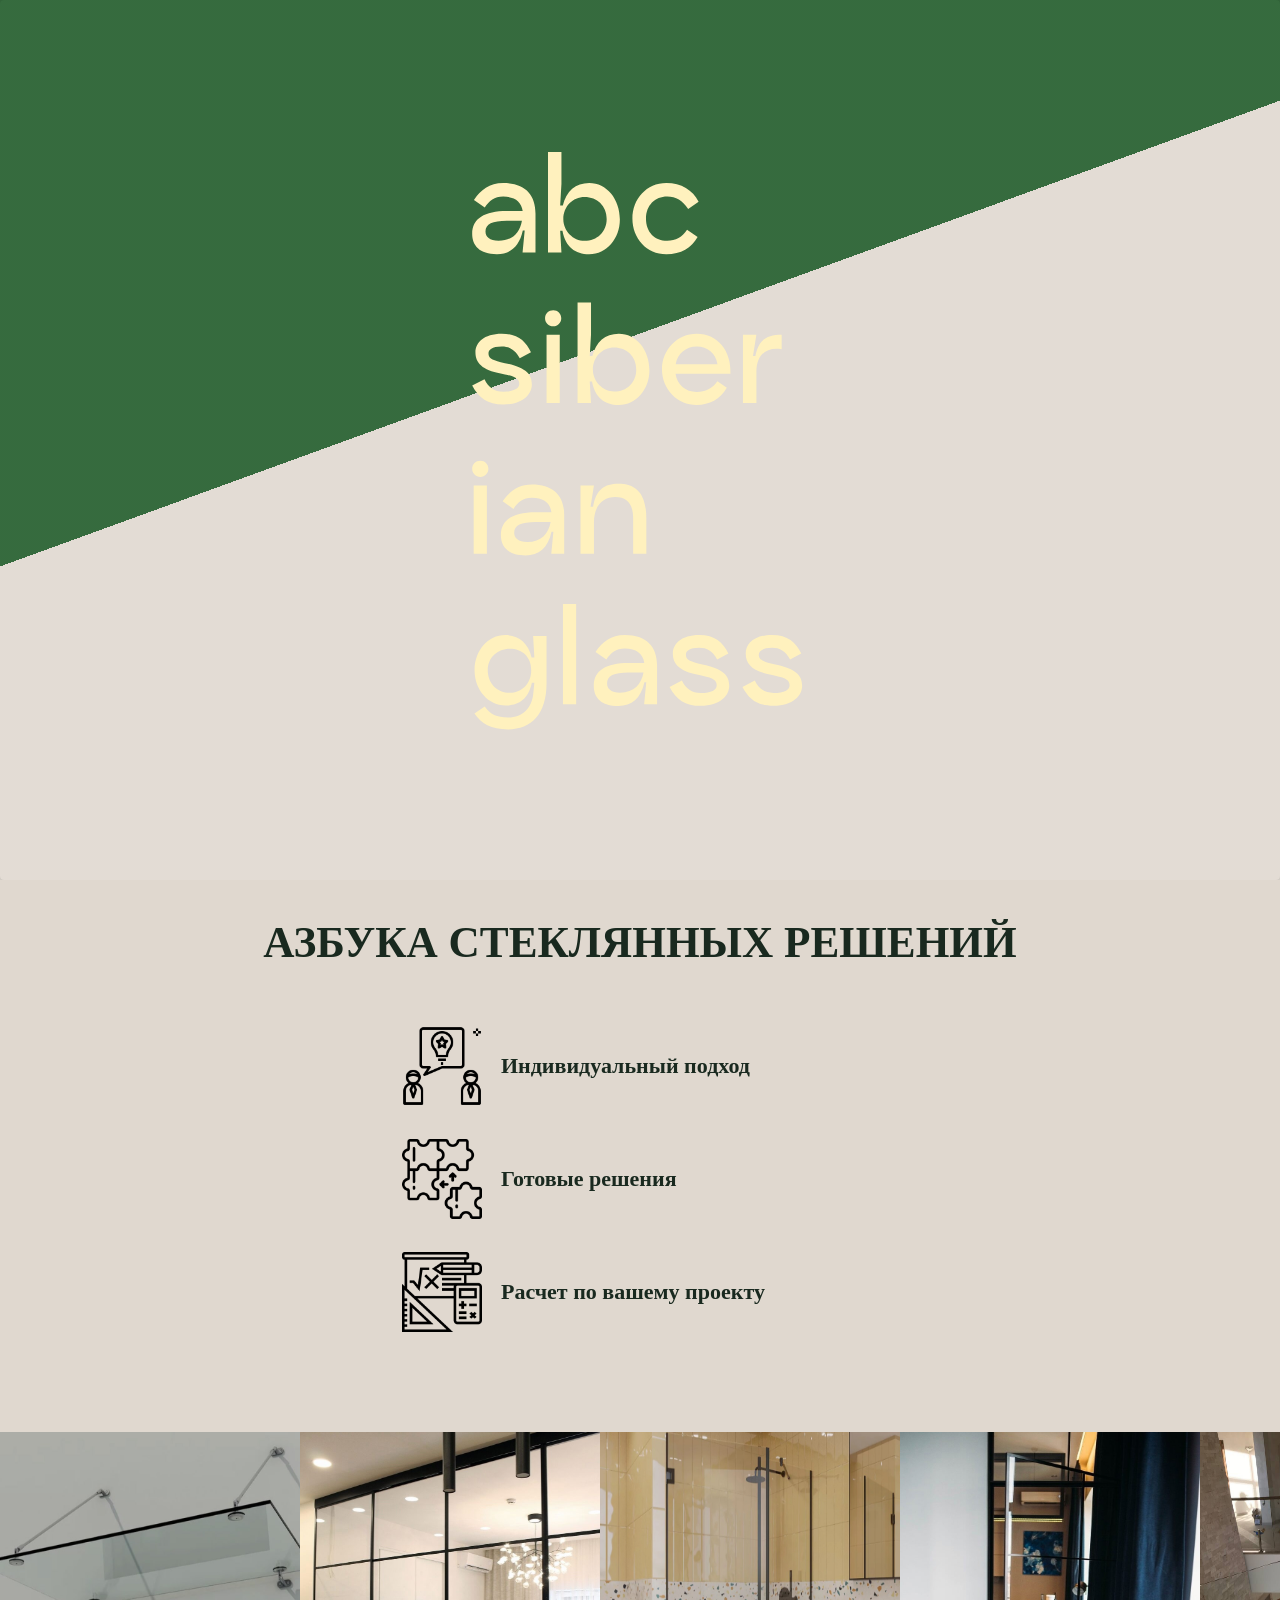
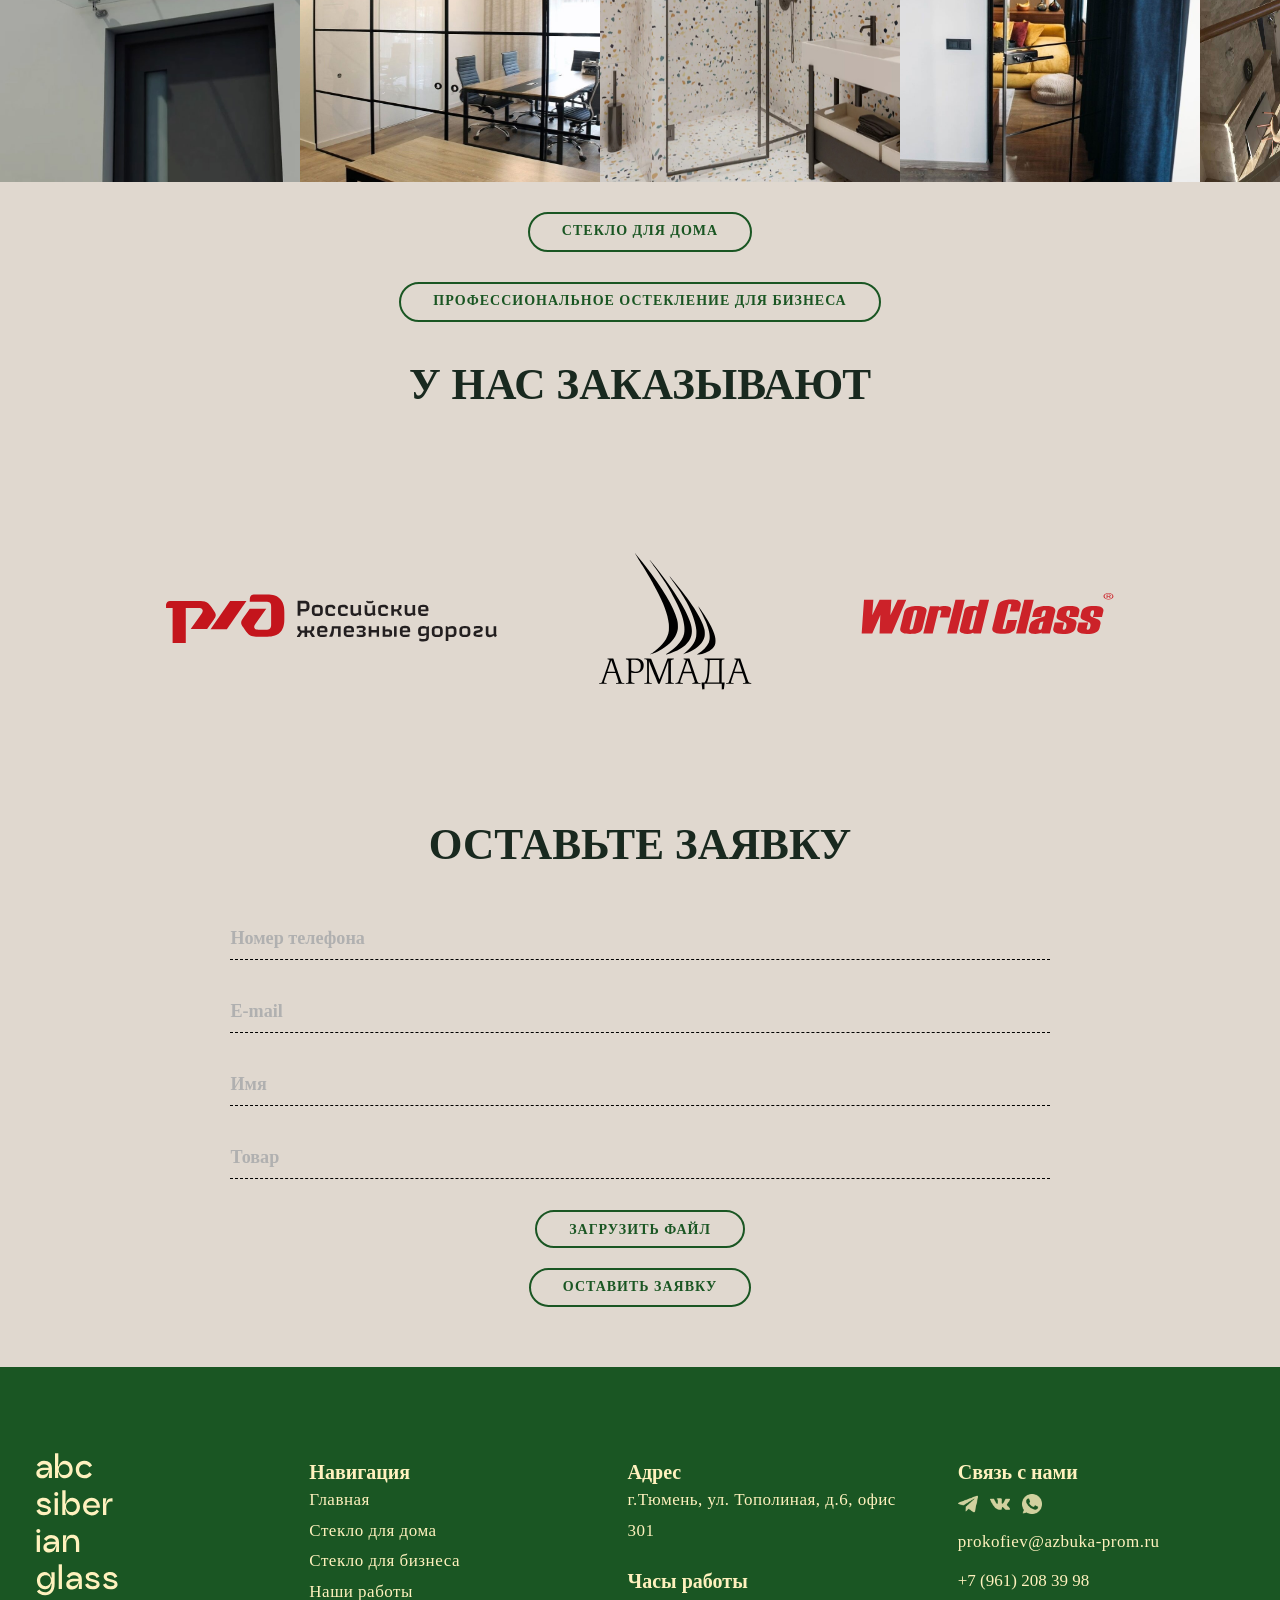
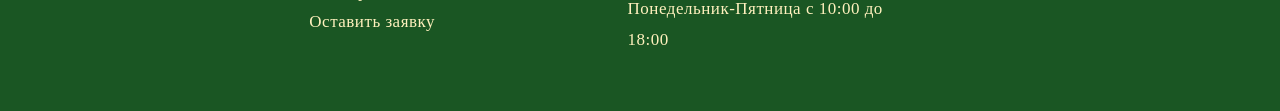
<file: azbukakomplekt.ru/index.html>
<!DOCTYPE html>
<html lang="en">
<head>
    <meta charset="UTF-8">
    <meta http-equiv="X-UA-Compatible" content="IE=edge">
    <meta name="viewport" content="width=device-width, initial-scale=1.0">
    <link rel="icon" type="image/x-icon" href="./img/icons/MacBook Pro 16_ - 1 1 (2).svg">
    <title>abc siberian glass</title>
    <link
  rel="stylesheet"
  href="https://cdn.jsdelivr.net/npm/swiper@9/swiper-bundle.min.css"
/>
    <link rel="stylesheet" href="scss/fonts.css">
    <link rel="stylesheet" href="scss/style.css">
</head>
<body>
    <main class="page">
        <section id="home" class="hero mb-200">
            <input type="checkbox" id="nav-toggle" hidden>
            <!--
            Выдвижную панель размещаете ниже
            флажка (checkbox), но не обязательно
            непосредственно после него, например
            можно и в конце страницы
            -->
<!--            <nav class="nav">-->
<!--                <label for="nav-toggle" class="nav-toggle" onclick></label>-->
<!--                <h2 class="logo">-->
<!--                </h2>-->
<!--                <ul>-->
<!--                    <li><a href="#advantages">Главная</a>-->
<!--                    <li><a href="#application">Оставьте заявку</a>-->
<!--                    <li><a href="#contacts">Контакты</a>-->
<!--                    <li><a href="glassforbusiness.html">Стекло для бизнеса</a>-->
<!--                    <li><a href="glassforhome.html">Стекло для дома</a>-->
<!--                    <div class="social-icons">-->
<!--                        <div class="menu-icons"><a href="https://t.me/abcsibglass"><img src="./img/icons/tg.png" width="30px" height="30px"></a></div>-->
<!--                        <div class="menu-icons"><a href="https://vk.com/abcsibglass"><img src="./img/icons/vk.png" width="30px" height="30px"></a></div>-->
<!--                        <div class="menu-icons"><a href="https://wa.me/qr/XWNBMQOCFGJVO1"><img src="./img/icons/wa.png" width="30px" height="30px"></a></div>-->
<!--                    </div>-->
<!--                </ul>-->
<!--            </nav>-->

            <div class="center-photo">
<!--               <img src="img/MacBook Pro 16_ - 5 1.svg" width="100%" height="auto" decoding="sync">-->
                <div class="bg"></div>
                <div class="bg bg2"></div>
                <div class="bg bg3"></div>
                <div class="content">
                    <img src="img/icons/лого%20беж.svg" width="50%" height="auto" decoding="sync">
                </div>
            </div>
        </section>

        <section  id="advantages" class="advantages">
            <div class="advantages__container">
                <h2 class="h2">АЗБУКА СТЕКЛЯННЫХ РЕШЕНИЙ</h2>
                <div class="icon-wrapper margin-btm-100px">
                    <div class="icon-item">
                        <div class="left-icon"><img class="advantages-icon" src="img/icons/free-icon-tip-1900239.png" alt="icon-star"></div>
                        <div class="right-icon-text">
                            <h3 class="heading-icon">Индивидуальный подход</h3>
                        </div>
                    </div>
                    <div class="icon-item">
                        <div class="left-icon"><img class="advantages-icon" src="img/icons/free-icon-solutions-2349112.png" alt="icon-star"></div>
                        <div class="right-icon-text">
                            <h3 class="heading-icon">Готовые решения</h3>
                        </div>
                    </div>
                    <div class="icon-item">
                        <div class="left-icon"><img class="advantages-icon" src="img/icons/free-icon-calculating-1739422.png" alt="icon-star"></div>
                        <div class="right-icon-text">
                            <h3 class="heading-icon">Расчет по вашему проекту</h3>
                        </div>
                    </div>
                </div>
                
            </div>
        </section>
        <section id ="products" class="grid-container products">
            <div class="products-wrapper mb-200">
                    <h2 class="h2 margin-btm-100px">
<!--                        Продукция-->
                    </h2>
                <div class = 'Carousel'>
                    <div class = 'Block'><img src="./img/9-min.jpg" width="400px" height="350px"></div>
                    <div class = 'Block'><img src="./img/item3.jpg" width="400px" height="350px"></div>
                    <div class = 'Block'><img src="./img/душ.jpg" width="400px" height="350px"></div>
                    <div class = 'Block'><img src="./img/двери стекл.jpg" width="400px" height="350px"></div>
                    <div class = 'Block'><img src="./img/перегор стекл.jpg" width="400px" height="350px"></div>

                    <div class = 'Block'><img src="./img/9-min.jpg" width="400px" height="350px"></div>
                    <div class = 'Block'><img src="./img/item3.jpg" width="400px" height="350px"></div>
                    <div class = 'Block'><img src="./img/душ.jpg" width="400px" height="350px"></div>
                    <div class = 'Block'><img src="./img/двери стекл.jpg" width="400px" height="350px"></div>
                    <div class = 'Block'><img src="./img/перегор стекл.jpg" width="400px" height="350px"></div>
                    <div class = 'Block'><img src="./img/9-min.jpg" width="400px" height="350px"></div>
                    <div class = 'Block'><img src="./img/item3.jpg" width="400px" height="350px"></div>
                    <div class = 'Block'><img src="./img/душ.jpg" width="400px" height="350px"></div>
                    <div class = 'Block'><img src="./img/двери стекл.jpg" width="400px" height="350px"></div>
                    <div class = 'Block'><img src="./img/перегор стекл.jpg" width="400px" height="350px"></div>
                    <div class = 'Block'><img src="./img/9-min.jpg" width="400px" height="350px"></div>
                    <div class = 'Block'><img src="./img/item3.jpg" width="400px" height="350px"></div>
                    <div class = 'Block'><img src="./img/душ.jpg" width="400px" height="350px"></div>
                    <div class = 'Block'><img src="./img/двери стекл.jpg" width="400px" height="350px"></div>
                    <div class = 'Block'><img src="./img/перегор стекл.jpg" width="400px" height="350px"></div>
                    <div class = 'Block'><img src="./img/9-min.jpg" width="400px" height="350px"></div>
                    <div class = 'Block'><img src="./img/item3.jpg" width="400px" height="350px"></div>
                    <div class = 'Block'><img src="./img/душ.jpg" width="400px" height="350px"></div>
                    <div class = 'Block'><img src="./img/двери стекл.jpg" width="400px" height="350px"></div>
                    <div class = 'Block'><img src="./img/перегор стекл.jpg" width="400px" height="350px"></div>
                    <div class = 'Block'><img src="./img/9-min.jpg" width="400px" height="350px"></div>
                    <div class = 'Block'><img src="./img/item3.jpg" width="400px" height="350px"></div>
                    <div class = 'Block'><img src="./img/душ.jpg" width="400px" height="350px"></div>
                    <div class = 'Block'><img src="./img/двери стекл.jpg" width="400px" height="350px"></div>
                    <div class = 'Block'><img src="./img/перегор стекл.jpg" width="400px" height="350px"></div>
                    <div class = 'Block'><img src="./img/9-min.jpg" width="400px" height="350px"></div>
                    <div class = 'Block'><img src="./img/item3.jpg" width="400px" height="350px"></div>
                    <div class = 'Block'><img src="./img/душ.jpg" width="400px" height="350px"></div>
                    <div class = 'Block'><img src="./img/двери стекл.jpg" width="400px" height="350px"></div>
                    <div class = 'Block'><img src="./img/перегор стекл.jpg" width="400px" height="350px"></div>
                    <div class = 'Block'><img src="./img/9-min.jpg" width="400px" height="350px"></div>
                    <div class = 'Block'><img src="./img/item3.jpg" width="400px" height="350px"></div>
                    <div class = 'Block'><img src="./img/душ.jpg" width="400px" height="350px"></div>
                    <div class = 'Block'><img src="./img/двери стекл.jpg" width="400px" height="350px"></div>
                    <div class = 'Block'><img src="./img/перегор стекл.jpg" width="400px" height="350px"></div>
                    <div class = 'Block'><img src="./img/9-min.jpg" width="400px" height="350px"></div>
                    <div class = 'Block'><img src="./img/item3.jpg" width="400px" height="350px"></div>
                    <div class = 'Block'><img src="./img/душ.jpg" width="400px" height="350px"></div>
                    <div class = 'Block'><img src="./img/двери стекл.jpg" width="400px" height="350px"></div>
                    <div class = 'Block'><img src="./img/перегор стекл.jpg" width="400px" height="350px"></div>
                    <div class = 'Block'><img src="./img/9-min.jpg" width="400px" height="350px"></div>
                    <div class = 'Block'><img src="./img/item3.jpg" width="400px" height="350px"></div>
                    <div class = 'Block'><img src="./img/душ.jpg" width="400px" height="350px"></div>
                    <div class = 'Block'><img src="./img/двери стекл.jpg" width="400px" height="350px"></div>
                    <div class = 'Block'><img src="./img/перегор стекл.jpg" width="400px" height="350px"></div>
                    <div class = 'Block'><img src="./img/9-min.jpg" width="400px" height="350px"></div>
                    <div class = 'Block'><img src="./img/item3.jpg" width="400px" height="350px"></div>
                    <div class = 'Block'><img src="./img/душ.jpg" width="400px" height="350px"></div>
                    <div class = 'Block'><img src="./img/двери стекл.jpg" width="400px" height="350px"></div>
                    <div class = 'Block'><img src="./img/перегор стекл.jpg" width="400px" height="350px"></div>
                </div>
            <div class="bottom-form-wrapper">
                <a id="register" class="btn-main" href="glassforhome.html">
                    <i class="fa fa-user-plus"></i>
                    <span>Стекло для дома</span>
                </a>
                <a id="forhome" class="btn-main" href="glassforbusiness.html">
                    <i class="fa fa-user-plus"></i>
                    <span>Профессиональное остекление для бизнеса</span>
                </a>
            </div>
            </div>
        </section>
        <section class="partners mb-200">
            <div class="partners__container">
                <h2 class="h2 margin-btm-100px">У НАС ЗАКАЗЫВАЮТ</h2>
                <div class="logo-partners-wrapper">
        
                    <div class="logo-partners-item brus-logo "><img class="logo-partners-img" src="img/RZD.svg" alt="partners-logo"></div>
                    <div class="logo-partners-item moto-logo"><img class="logo-partners-img" src="img/Армада-Лого.svg" alt="partners-logo"></div>
                    <div class="logo-partners-item moto-logo"><img class="logo-partners-img" src="img/World.svg" alt="partners-logo"></div>

                </div>
            </div>
        </section>
<!--        <section id ="examples" class="exmpl-prod">-->
<!--            <div class="products-ex">-->
<!--                <h2 class="h2 margin-btm-100px">-->
<!--                   НАШИ РАБОТЫ-->
<!--                </h2>-->
<!--                <div class="gallery">-->
<!--                    <img src="https://sun9-57.userapi.com/impg/MNbfhyvdBV6G6zpy1DtD2Jul06uorhU0erwbTQ/i54HvILyU_s.jpg?size=810x1080&quality=96&sign=4aab4a518fc60ea86e79f5444a725322&type=album"/>-->
<!--                    <img src="https://sun9-49.userapi.com/impg/kAzOAWErG8HOpq3aarIIza9b7ZabhCvWw3aNpQ/QpCxvet4JeE.jpg?size=1280x960&quality=96&sign=5fd29c643f762e74a5419b6c0370a29f&type=album"/>-->
<!--                    <img src="https://sun9-70.userapi.com/impg/EknH5N33k7N8_clGY6qQk74O5LnDHpvduVE9rw/Gc9Zs9YBrJ4.jpg?size=1280x960&quality=96&sign=7537a9a8612b6bb5790a085dde8242db&type=album"/>-->
<!--                    <img src="https://sun9-45.userapi.com/impg/GVQzdJYaOAlQwYDN3dCOEK07Ods3QtIROmdvvw/I3F38opnW28.jpg?size=810x1080&quality=96&sign=8edd4ddbe8f786d4fa10b4d84166f906&type=album"/>-->
<!--                    <img src="https://sun9-18.userapi.com/impg/TLIICCJGA08srg8nI6RPiOp8eAIdI9LCQUVc2w/I37s9X9arS0.jpg?size=1280x960&quality=96&sign=250b30cdcad24bd8c3596314b41bd963&type=album"/>-->
<!--                    <img src="https://sun9-42.userapi.com/impg/2hSDTGPMegKmEQ2EWNCktJCb4BdR91ApVtiPfQ/ZRrg1GJag_8.jpg?size=810x1080&quality=96&sign=77d5f5c7ea1fc6bfd5d94f67687baa29&type=album"/>-->
<!--                    <img src="https://sun9-68.userapi.com/impg/EKFkb25UlsK5AkBsLRjR8w3Ms75UzMPCjJzW4Q/Q6K2BhOKBvc.jpg?size=810x1080&quality=96&sign=0800334a331f506345728760b9b61ef1&type=album"/>-->
<!--                    <img src="https://sun9-22.userapi.com/impg/iCdkFoDHx6qzhu1T_LACwxjSAOKAucGoc5sk0A/qIKzOKAbkZQ.jpg?size=1280x960&quality=96&sign=f7660d0bcbd6c46e9f3012e6bf921b27&type=album"/>-->
<!--                    <img src="https://sun9-8.userapi.com/impg/7L4hV14MKM8_ofjOBr43Vhg9kCG2ZpYwS2Q0ow/Zq3oCVSoRj8.jpg?size=810x1080&quality=96&sign=dffcf84d46dffa802c6755bebdd3de9a&type=album"/>-->
<!--                </div>-->
<!--&lt;!&ndash;                <div class="gallery">&ndash;&gt;-->
<!--&lt;!&ndash;                    <div class="photo"><img src="https://sun9-57.userapi.com/impg/MNbfhyvdBV6G6zpy1DtD2Jul06uorhU0erwbTQ/i54HvILyU_s.jpg?size=810x1080&quality=96&sign=4aab4a518fc60ea86e79f5444a725322&type=album"/></div>&ndash;&gt;-->
<!--&lt;!&ndash;                    <div class="photo"><img src="https://sun9-49.userapi.com/impg/kAzOAWErG8HOpq3aarIIza9b7ZabhCvWw3aNpQ/QpCxvet4JeE.jpg?size=1280x960&quality=96&sign=5fd29c643f762e74a5419b6c0370a29f&type=album"/></div>&ndash;&gt;-->
<!--&lt;!&ndash;                    <div class="photo"><img src="https://sun9-70.userapi.com/impg/EknH5N33k7N8_clGY6qQk74O5LnDHpvduVE9rw/Gc9Zs9YBrJ4.jpg?size=1280x960&quality=96&sign=7537a9a8612b6bb5790a085dde8242db&type=album"/></div>&ndash;&gt;-->
<!--&lt;!&ndash;                    <div class="photo"><img src="https://sun9-45.userapi.com/impg/GVQzdJYaOAlQwYDN3dCOEK07Ods3QtIROmdvvw/I3F38opnW28.jpg?size=810x1080&quality=96&sign=8edd4ddbe8f786d4fa10b4d84166f906&type=album"/></div>&ndash;&gt;-->
<!--&lt;!&ndash;                    <div class="photo"><img src="https://sun9-18.userapi.com/impg/TLIICCJGA08srg8nI6RPiOp8eAIdI9LCQUVc2w/I37s9X9arS0.jpg?size=1280x960&quality=96&sign=250b30cdcad24bd8c3596314b41bd963&type=album"/></div>&ndash;&gt;-->
<!--&lt;!&ndash;                    <div class="photo"><img src="https://sun9-42.userapi.com/impg/2hSDTGPMegKmEQ2EWNCktJCb4BdR91ApVtiPfQ/ZRrg1GJag_8.jpg?size=810x1080&quality=96&sign=77d5f5c7ea1fc6bfd5d94f67687baa29&type=album"/></div>&ndash;&gt;-->
<!--&lt;!&ndash;                    <div class="photo"><img src="https://sun9-68.userapi.com/impg/EKFkb25UlsK5AkBsLRjR8w3Ms75UzMPCjJzW4Q/Q6K2BhOKBvc.jpg?size=810x1080&quality=96&sign=0800334a331f506345728760b9b61ef1&type=album"/></div>&ndash;&gt;-->
<!--&lt;!&ndash;                    <div class="photo"><img src="https://sun9-22.userapi.com/impg/iCdkFoDHx6qzhu1T_LACwxjSAOKAucGoc5sk0A/qIKzOKAbkZQ.jpg?size=1280x960&quality=96&sign=f7660d0bcbd6c46e9f3012e6bf921b27&type=album"/></div>&ndash;&gt;-->
<!--&lt;!&ndash;                    <div class="photo"><img src="https://sun9-8.userapi.com/impg/7L4hV14MKM8_ofjOBr43Vhg9kCG2ZpYwS2Q0ow/Zq3oCVSoRj8.jpg?size=810x1080&quality=96&sign=dffcf84d46dffa802c6755bebdd3de9a&type=album"/></div>&ndash;&gt;-->

<!--&lt;!&ndash;                </div>&ndash;&gt;-->

<!--            </div>-->
<!--        </section>-->
        <section id="application" class="application mb-200">
            <div class="application__container">
                <a id="target">
                <h2 class="h2 margin-btm-100px">ОСТАВЬТЕ ЗАЯВКУ</h2></a>
                <div class="applecation-content">
            
                    <div class="appl-right-content">
                        <div class="form-wrapper">
                            <form class="form" id="ajax-contact-form" enctype="multipart/form-data" method="post">
                                <input id="telFF" name="telFF" class="form-input" type="tel" placeholder="Номер телефона">
                                <input id="contactFF" name="contactFF" class="form-input" type="email" placeholder="E-mail">
                                <input id="nameFF" class="form-input" type="text" name="nameFF" placeholder="Имя">
                                <input id="projectFF" name="projectFF" class="form-input" type="text" name="nameFF" placeholder="Товар">
                        

                                <div class="bottom-form-wrapper">
                                    <div class="control-file">
                                        
                                        <input id="fileFF" class="input__file" name="fileFF" type="file" multiple >
                                        <label for="fileFF" class="btn-main"class="btm-form input__file-button">
                                            <span class="input__file-button-text">Загрузить файл</span>
                                         </label>
                                      </div>
                                    <!-- <button type="submit" id="submitFF" class="btm-form">Загрузить</button> -->
                                    <button class="btn-main" class="btm-form" type="submit" id="submitFF">Оставить заявку</button>
                                </div>
                            </form>
                        </div>
                        
                    </div>
                </div>
            </div>
        </section>
<!--        <section id="contacts" class="footer">-->
        <div class="container-footer w-container">
            <div class="w-row">
                <div class="footer-column w-clearfix w-col w-col-4"><img src="img/MacBook Pro 16_ - 2 1 1.svg" alt="" width="150" class="failory-logo-image"><br>
<!--                    <p class="footer-description-failory">Lorem ipsum dolor sit amet.<br></p>-->
                </div>
                <div class="footer-column w-col w-col-8">
                    <div class="w-row">
                        <div class="w-col w-col-8">
                            <div class="w-row">
                                <div class="w-col w-col-7 w-col-small-6 w-col-tiny-7">
                                    <h3 class="footer-titles">Навигация</h3>
                                    <p class="footer-links">
                                        <a href="index.html" target="_blank">
                                            <span class="footer-link">Главная<br></span></a>
                                        <a href="glassforhome.html" target="_blank">
                                        <span class="footer-link">Стекло для дома<br></span></a>
                                        <a href="glassforbusiness.html">
                                        <span class="footer-link">Стекло для бизнеса<br></span></a>
                                        <a href="">
                                        <span class="footer-link">Наши работы<br></span></a>
                                        <a href="index.html">
                                        <span class="footer-link">Оставить заявку</span></a><span><br></span>
<!--                                        <span class="footer-link">Startup Cemetery<br></span></a><a href="">-->
<!--                                        <span class="footer-link">Podcast</span></a><strong><br></strong>-->
                                    </p>
                                </div>
                                <div class="w-col w-col-5 w-col-small-6 w-col-tiny-5">
                                    <h3 class="footer-titles">Адрес</h3>
                                    <p class="footer-links">
                                        <span class="footer-link"><a href="https://yandex.ru/maps/org/abc_siberian_glass/215911119981/?ll=65.668419%2C57.120602&z=16"> г.Тюмень, ул. Тополиная, д.6, офис 301</a><br></span>
<!--                                        <a href=""><span class="footer-link">Open Startup<br></span></a>-->
<!--                                        <a href=""><span class="footer-link"></span></a>-->
<!--                                        <a href=""><span class="footer-link">Contribute<br></span></a>-->
<!--                                        <a href=""><span class="footer-link">FAQ</span></a><strong><br></strong>-->
                                    </p>
                                    <h3 class="footer-titles">Часы работы</h3>
                                    <p class="footer-links">
                                        <a href=""><span class="footer-link">Понедельник-Пятница с 10:00 до 18:00<br></span></a>
                                    </p>
                                </div>
                            </div>
                        </div>
                        <div class="column-center-mobile w-col w-col-4">
                            <h3 class="footer-titles">Связь с нами</h3>
                            <a href="https://t.me/abcsibglass" target="_blank" class="footer-social-network-icons w-inline-block">
                                <img src="./img/icons/tg-bezh.png" width="20" alt="Twitter icon"></a>
                            <a href="https://vk.com/abcsibglass" target="_blank" class="footer-social-network-icons w-inline-block">
                                <img src="./img/icons/vk-bezh.png" width="20" alt="Instagram icon"></a>
                            <a href="https://wa.me/qr/XWNBMQOCFGJVO1" target="_blank" class="footer-social-network-icons w-inline-block">
                                <img src="./img/icons/wa-bezh.png" width="20" alt="Facebook Icon"></a>

                            <p class="footer-description"><strong class="link-email-footer"><a href="mailto:prokofiev@azbuka-prom.ru">  prokofiev@azbuka-prom.ru</a></strong><br></p>
                            <a href="tel:+79612083998">  +7 (961) 208 39 98</a>
                        </div>
                    </div>
                </div>
            </div>
        </div>
<!--            <div class="footer__container">-->
<!--                <div class="footer-wrapper">-->
<!--                    <div class="footer-item" ><a href="" class="footer-logo"><img class="logo-svg logo-footer-svg" src="img/MacBook Pro 16_ - 2 1 1.svg" width="120px" height="150px" alt="Logo"></a></div>-->
<!--                    <div class="footer-item"><div class="footer-icon"><img class="footer-icon" src="img/icons/email.png"></div><a class="footer-mail" href="mailto:prokofiev@azbuka-prom.ru">  prokofiev@azbuka-prom.ru</a></div>-->
<!--                    <div class="footer-item"><div class="footer-icon"><img class="footer-icon" src="img/icons/cont.png"></div><div class="footer-numer-wrap"><a class="footer-number" href="tel:+79612083998">  +7 (961) 208 39 98</a><a class="footer-number" href="tel:+79612083802">  +7 (961) 208 38 02</a></div></div>-->
<!--                    <div class="footer-item abaut-company-wrapper"><div class="footer-icon"><img class="footer-icon" src="img/icons/locat.png"></div><a class="abaut-company" href="https://yandex.ru/maps/55/tyumen/house/topolinaya_ulitsa_6/YkwYcAFoTUQOQFttfX1zcXpjZg==/?ll=65.668419%2C57.120602&z=15">  ул. Тополиная, 6, офис 301</a></div>-->
<!--                </div>-->
<!--            </div>-->
        </section>
    </main>

      <!-- Swiper JS -->

  <script src="https://code.jquery.com/jquery-3.3.1.min.js"></script>
  <script defer src="js/script.js"></script>
</body>
</html>
</file>
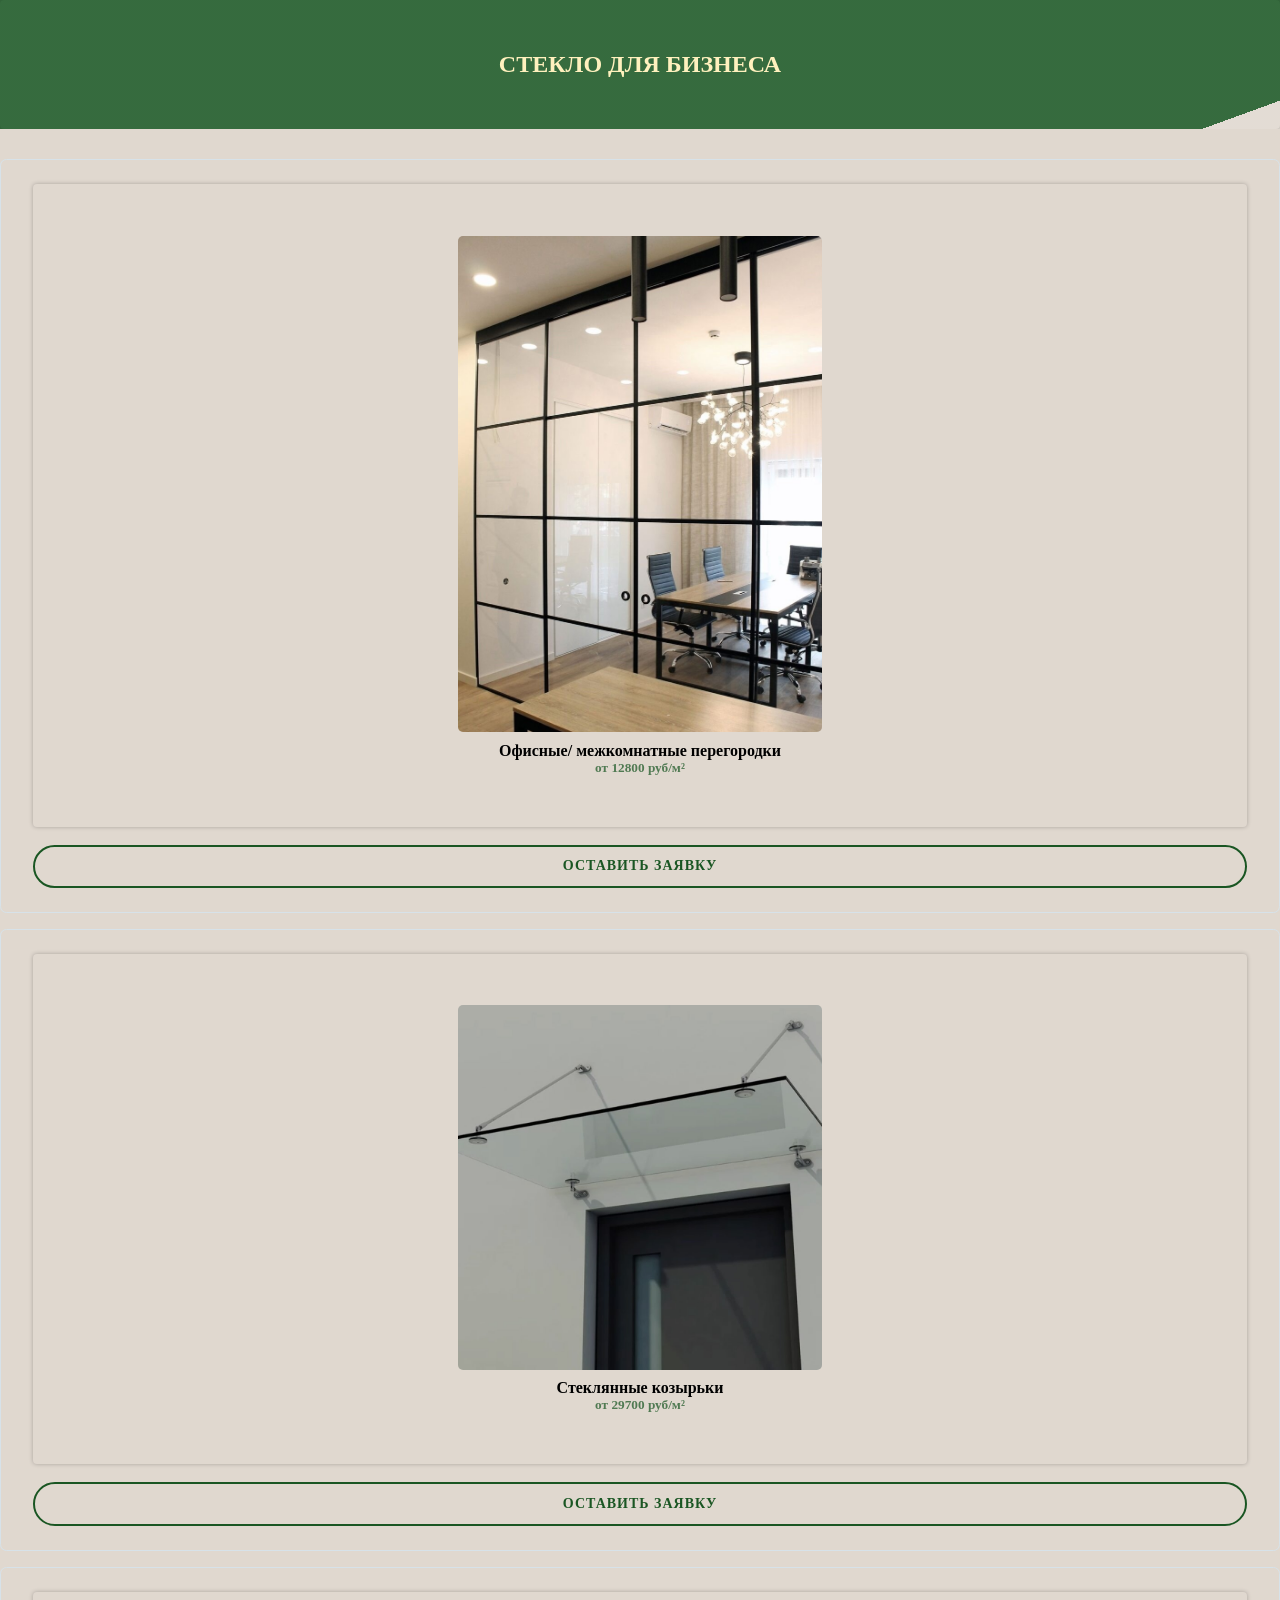
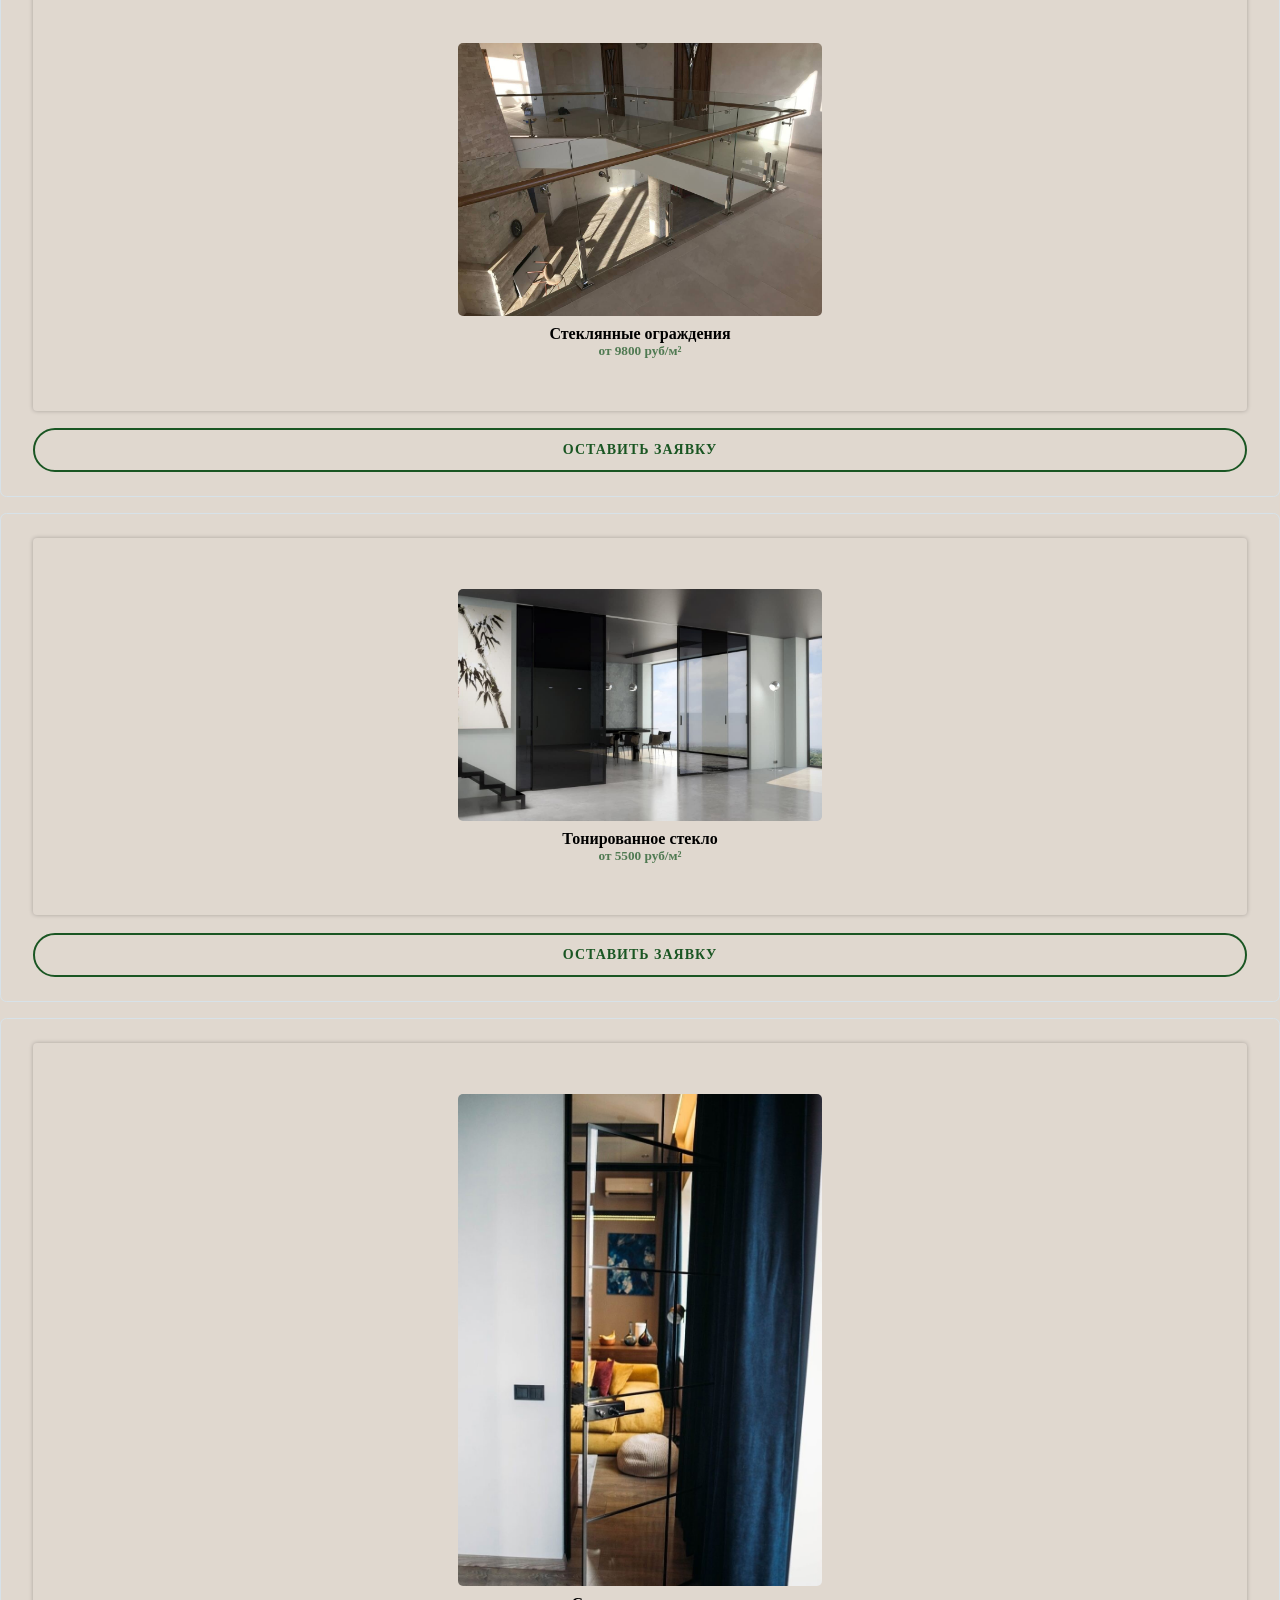
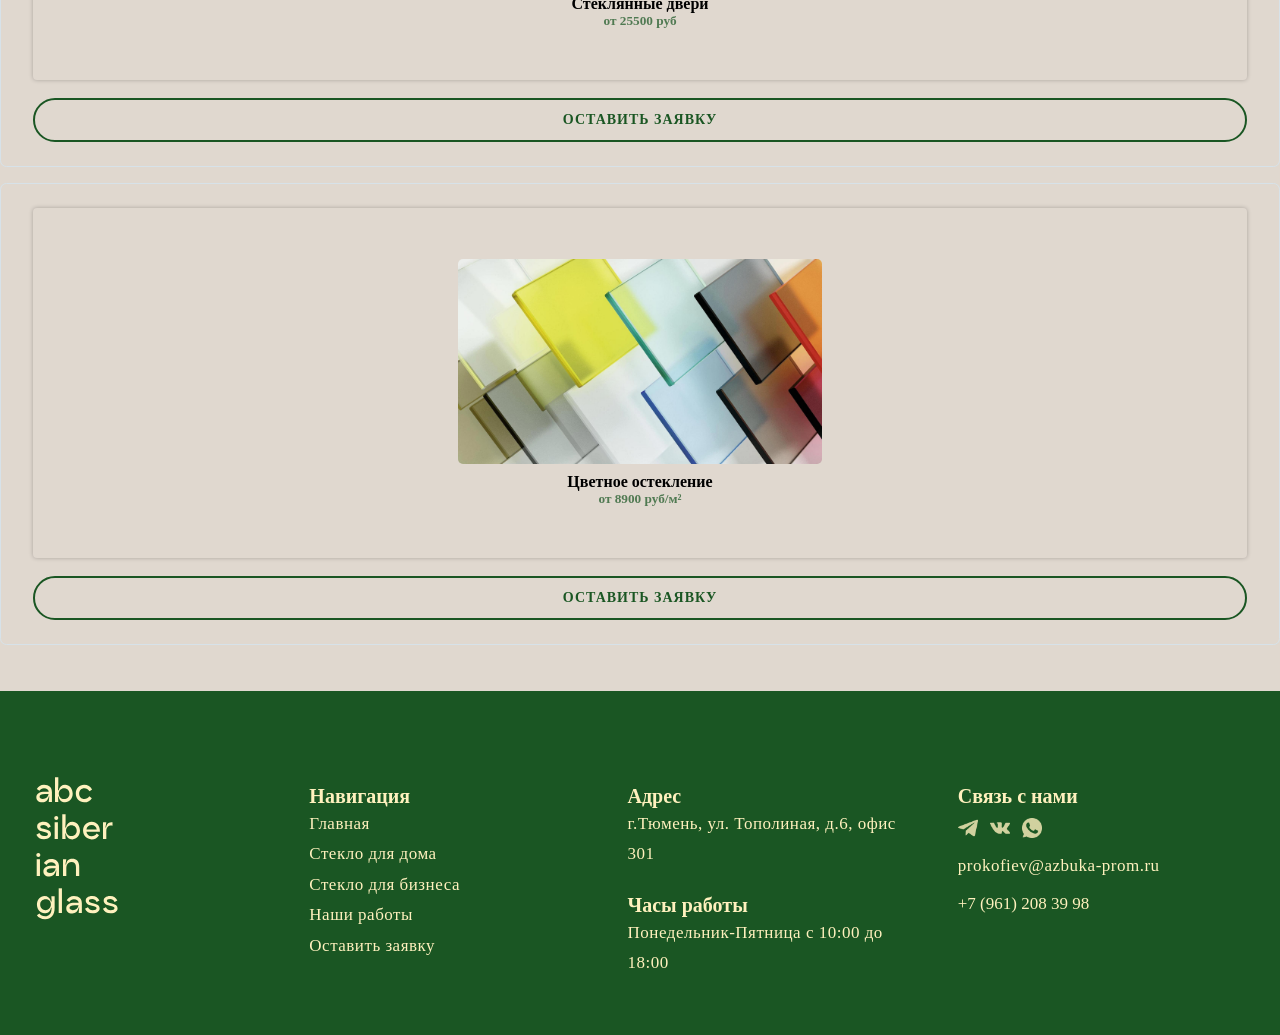
<file: azbukakomplekt.ru/glassforbusiness.html>
<!DOCTYPE html>
<html lang="en">
<head>
    <meta charset="UTF-8">
    <meta http-equiv="X-UA-Compatible" content="IE=edge">
    <meta name="viewport" content="width=device-width, initial-scale=1.0">
    <link rel="icon" type="image/x-icon" href="./img/icons/MacBook Pro 16_ - 1 1 (2).svg">
    <title>abc siberian glass</title>
    <link
            rel="stylesheet"
            href="https://cdn.jsdelivr.net/npm/swiper@9/swiper-bundle.min.css"
    />
    <link rel="stylesheet" href="scss/fonts.css">
    <link rel="stylesheet" href="scss/style.css">
</head>
<body>
<main class="page">
    <section id="home" class="hero mb-200">
        <input type="checkbox" id="nav-toggle" hidden>
        <!--
        Выдвижную панель размещаете ниже
        флажка (checkbox), но не обязательно
        непосредственно после него, например
        можно и в конце страницы
        -->
<!--        <nav class="nav">-->
<!--            <label for="nav-toggle" class="nav-toggle" onclick></label>-->
<!--            <h2 class="logo">-->
<!--            </h2>-->
<!--            <ul>-->
<!--                <li><a href="index.html">Главная</a>-->
<!--                <li><a href="https://abcsibglass.ru/index.html">Оставьте заявку</a>-->
<!--                <li><a href="#contacts">Контакты</a>-->
<!--                <li><a href="glassforbusiness.html">Стекло для бизнеса</a>-->
<!--                <li><a href="glassforhome.html">Стекло для дома</a>-->
<!--                    <div class="social-icons">-->
<!--                        <div class="menu-icons"><a href="https://t.me/abcsibglass"><img src="./img/icons/tg.png" width="30px" height="30px"></a></div>-->
<!--                        <div class="menu-icons"><a href="https://vk.com/abcsibglass"><img src="./img/icons/vk.png" width="30px" height="30px"></a></div>-->
<!--                        <div class="menu-icons"><a href="https://wa.me/qr/XWNBMQOCFGJVO1"><img src="./img/icons/wa.png" width="30px" height="30px"></a></div>-->
<!--                    </div>-->
<!--            </ul>-->
<!--        </nav>-->
        <div class="center-photo">
            <!--               <img src="img/MacBook Pro 16_ - 5 1.svg" width="100%" height="auto" decoding="sync">-->
            <div class="bg"></div>
            <div class="bg bg2"></div>
            <div class="bg bg3"></div>
            <div class="content">
                <div class="h-list-glass">Стекло для бизнеса</div>
            </div>
        </div>
    </section>


    <section class="list-glass">
        <div class="container">
            <div class="row">
                <div class="col-md-10 offset-md-1">
                    <ul class="job-list">
                        <li class="job-preview">
                            <div class="content float-left">
                                <img class="list-glass-photo" src="img/item3.jpg">
                                <h4 class="job-title">
                                    Офисные/
                                    межкомнатные
                                    перегородки
                                </h4>
                                <h5 class="company">
                                    от 12800 руб/м²
                                </h5>
                            </div>
<!--                            <div class="bottom-form-wrapper">-->
                            <a href="index.html">
                            <div class="btn btn-apply float-sm-right float-xs-left">
                                Оставить заявку
                            </div></a>
<!--                            </div>-->
                        </li>
                        <li class="job-preview">
                            <div class="content float-left">
                                <img class="list-glass-photo" src="img/9-min.jpg">
                                <h4 class="job-title">
                                    Стеклянные
                                    козырьки
                                </h4>
                                <h5 class="company">
                                    от 29700 руб/м²
                                </h5>
                            </div>
                            <a href="https://abcsibglass.ru/index.html">
                                <div class="btn btn-apply float-sm-right float-xs-left">
                                    Оставить заявку
                                </div>
                            </a>
                        </li>
                        <li class="job-preview">
                            <div class="content float-left">
                                <img class="list-glass-photo" src="img/перегор%20стекл.jpg">
                                <h4 class="job-title">
                                    Стеклянные
                                    ограждения
                                </h4>
                                <h5 class="company">
                                    от 9800 руб/м²
                                </h5>
                            </div>
                            <a class="#" href="https://abcsibglass.ru/index.html">
                                <div href="#" class="btn btn-apply float-sm-right float-xs-left">
                                    Оставить заявку
                                </div>
                            </a>
                        </li>
                        <li class="job-preview">
                            <div class="content float-left">
                                <img class="list-glass-photo" src="img/tonstekl.jpg">
                                <h4 class="job-title">
                                    Тонированное
                                    стекло
                                </h4>
                                <h5 class="company">
                                    от 5500 руб/м²
                                </h5>
                            </div>
                            <a class="#" href="https://abcsibglass.ru/index.html">
                                <div href="#" class="btn btn-apply float-sm-right float-xs-left">
                                    Оставить заявку
                                </div>
                            </a>
                        </li>
                        <li class="job-preview">
                            <div class="content float-left">
                                <img class="list-glass-photo" src="img/двери%20стекл.jpg">
                                <h4 class="job-title">
                                    Стеклянные
                                    двери
                                </h4>
                                <h5 class="company">
                                    от 25500 руб
                                </h5>
                            </div>
                            <a class="#" href="index.html">
                                <div href="#" class="btn btn-apply float-sm-right float-xs-left">
                                    Оставить заявку
                                </div>
                            </a>
                        </li>
                        <li class="job-preview">
                            <div class="content float-left">
                                <img class="list-glass-photo" src="img/color_glass5.jpg">
                                <h4 class="job-title">
                                    Цветное
                                    остекление
                                </h4>
                                <h5 class="company">
                                    от 8900 руб/м²
                                </h5>
                            </div>
                            <a href="index.html">
                                <div class="btn btn-apply float-sm-right float-xs-left">
                                    Оставить заявку
                                </div>
                            </a>
                        </li>
                    </ul>
                </div>
            </div>
        </div>
    </section>
    <section id="contacts" class="footer">
        <div class="container-footer w-container">
            <div class="w-row">
                <div class="footer-column w-clearfix w-col w-col-4"><img src="img/MacBook Pro 16_ - 2 1 1.svg" alt="" width="150" class="failory-logo-image"><br>
                    <!--                    <p class="footer-description-failory">Lorem ipsum dolor sit amet.<br></p>-->
                </div>
                <div class="footer-column w-col w-col-8">
                    <div class="w-row">
                        <div class="w-col w-col-8">
                            <div class="w-row">
                                <div class="w-col w-col-7 w-col-small-6 w-col-tiny-7">
                                    <h3 class="footer-titles">Навигация</h3>
                                    <p class="footer-links">
                                        <a href="index.html" target="_blank">
                                            <span class="footer-link">Главная<br></span></a>
                                        <a href="glassforhome.html" target="_blank">
                                            <span class="footer-link">Стекло для дома<br></span></a>
                                        <a href="glassforbusiness.html">
                                            <span class="footer-link">Стекло для бизнеса<br></span></a>
                                        <a href="">
                                            <span class="footer-link">Наши работы<br></span></a>
                                        <a href="index.html">
                                            <span class="footer-link">Оставить заявку</span></a><span><br></span>
                                        <!--                                        <span class="footer-link">Startup Cemetery<br></span></a><a href="">-->
                                        <!--                                        <span class="footer-link">Podcast</span></a><strong><br></strong>-->
                                    </p>
                                </div>
                                <div class="w-col w-col-5 w-col-small-6 w-col-tiny-5">
                                    <h3 class="footer-titles">Адрес</h3>
                                    <p class="footer-links">
                                        <span class="footer-link"><a href="https://yandex.ru/maps/org/abc_siberian_glass/215911119981/?ll=65.668419%2C57.120602&z=16"> г.Тюмень, ул. Тополиная, д.6, офис 301</a><br></span>
                                        <!--                                        <a href=""><span class="footer-link">Open Startup<br></span></a>-->
                                        <!--                                        <a href=""><span class="footer-link"></span></a>-->
                                        <!--                                        <a href=""><span class="footer-link">Contribute<br></span></a>-->
                                        <!--                                        <a href=""><span class="footer-link">FAQ</span></a><strong><br></strong>-->
                                    </p>
                                    <h3 class="footer-titles">Часы работы</h3>
                                    <p class="footer-links">
                                        <a href=""><span class="footer-link">Понедельник-Пятница с 10:00 до 18:00<br></span></a>
                                    </p>
                                </div>
                            </div>
                        </div>
                        <div class="column-center-mobile w-col w-col-4">
                            <h3 class="footer-titles">Связь с нами</h3>
                            <a href="https://t.me/abcsibglass" target="_blank" class="footer-social-network-icons w-inline-block">
                                <img src="./img/icons/tg-bezh.png" width="20" alt="Twitter icon"></a>
                            <a href="https://vk.com/abcsibglass" target="_blank" class="footer-social-network-icons w-inline-block">
                                <img src="./img/icons/vk-bezh.png" width="20" alt="Instagram icon"></a>
                            <a href="https://wa.me/qr/XWNBMQOCFGJVO1" target="_blank" class="footer-social-network-icons w-inline-block">
                                <img src="./img/icons/wa-bezh.png" width="20" alt="Facebook Icon"></a>

                            <p class="footer-description"><strong class="link-email-footer"><a href="mailto:prokofiev@azbuka-prom.ru">  prokofiev@azbuka-prom.ru</a></strong><br></p>
                            <a href="tel:+79612083998">  +7 (961) 208 39 98</a>
                        </div>
                    </div>
                </div>
            </div>
        </div>
    </section>
</main>

<script src="https://code.jquery.com/jquery-3.3.1.min.js"></script>
<script defer src="js/script.js"></script>
</body>
</html>
</file>
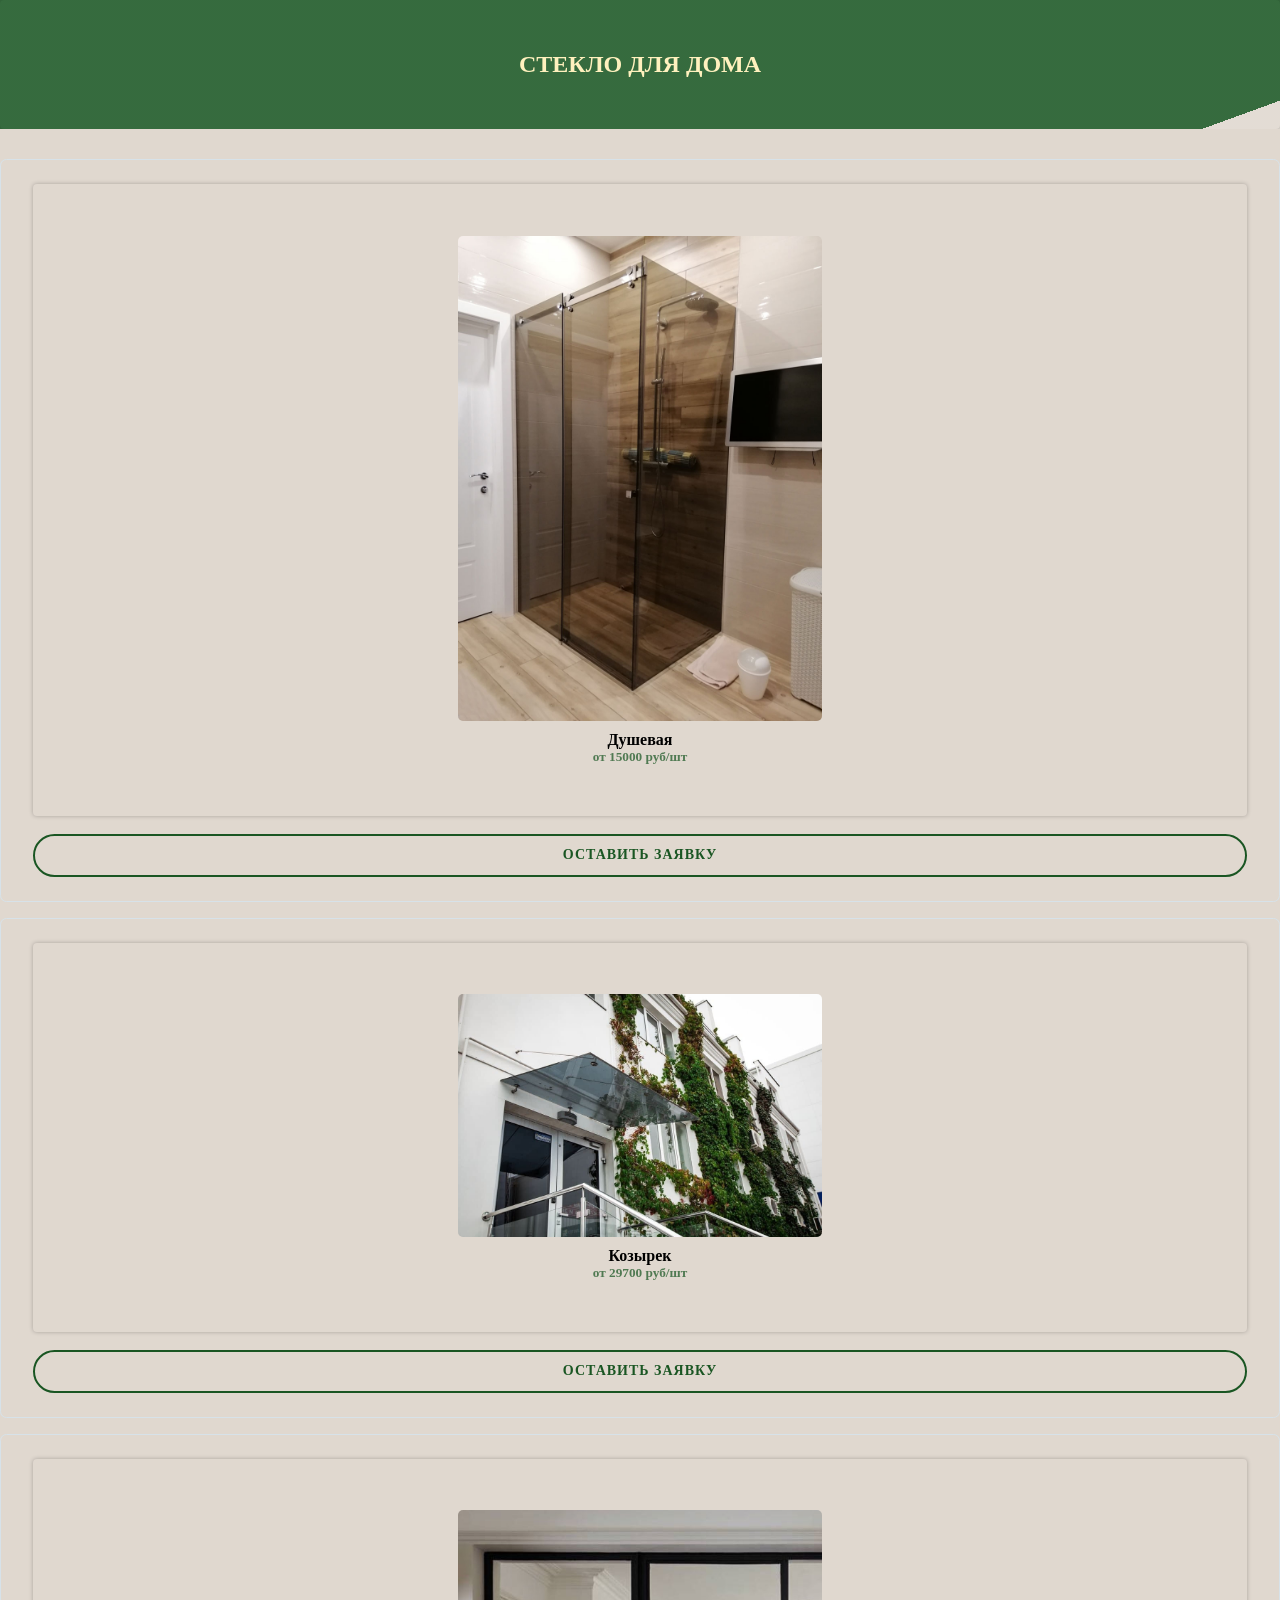
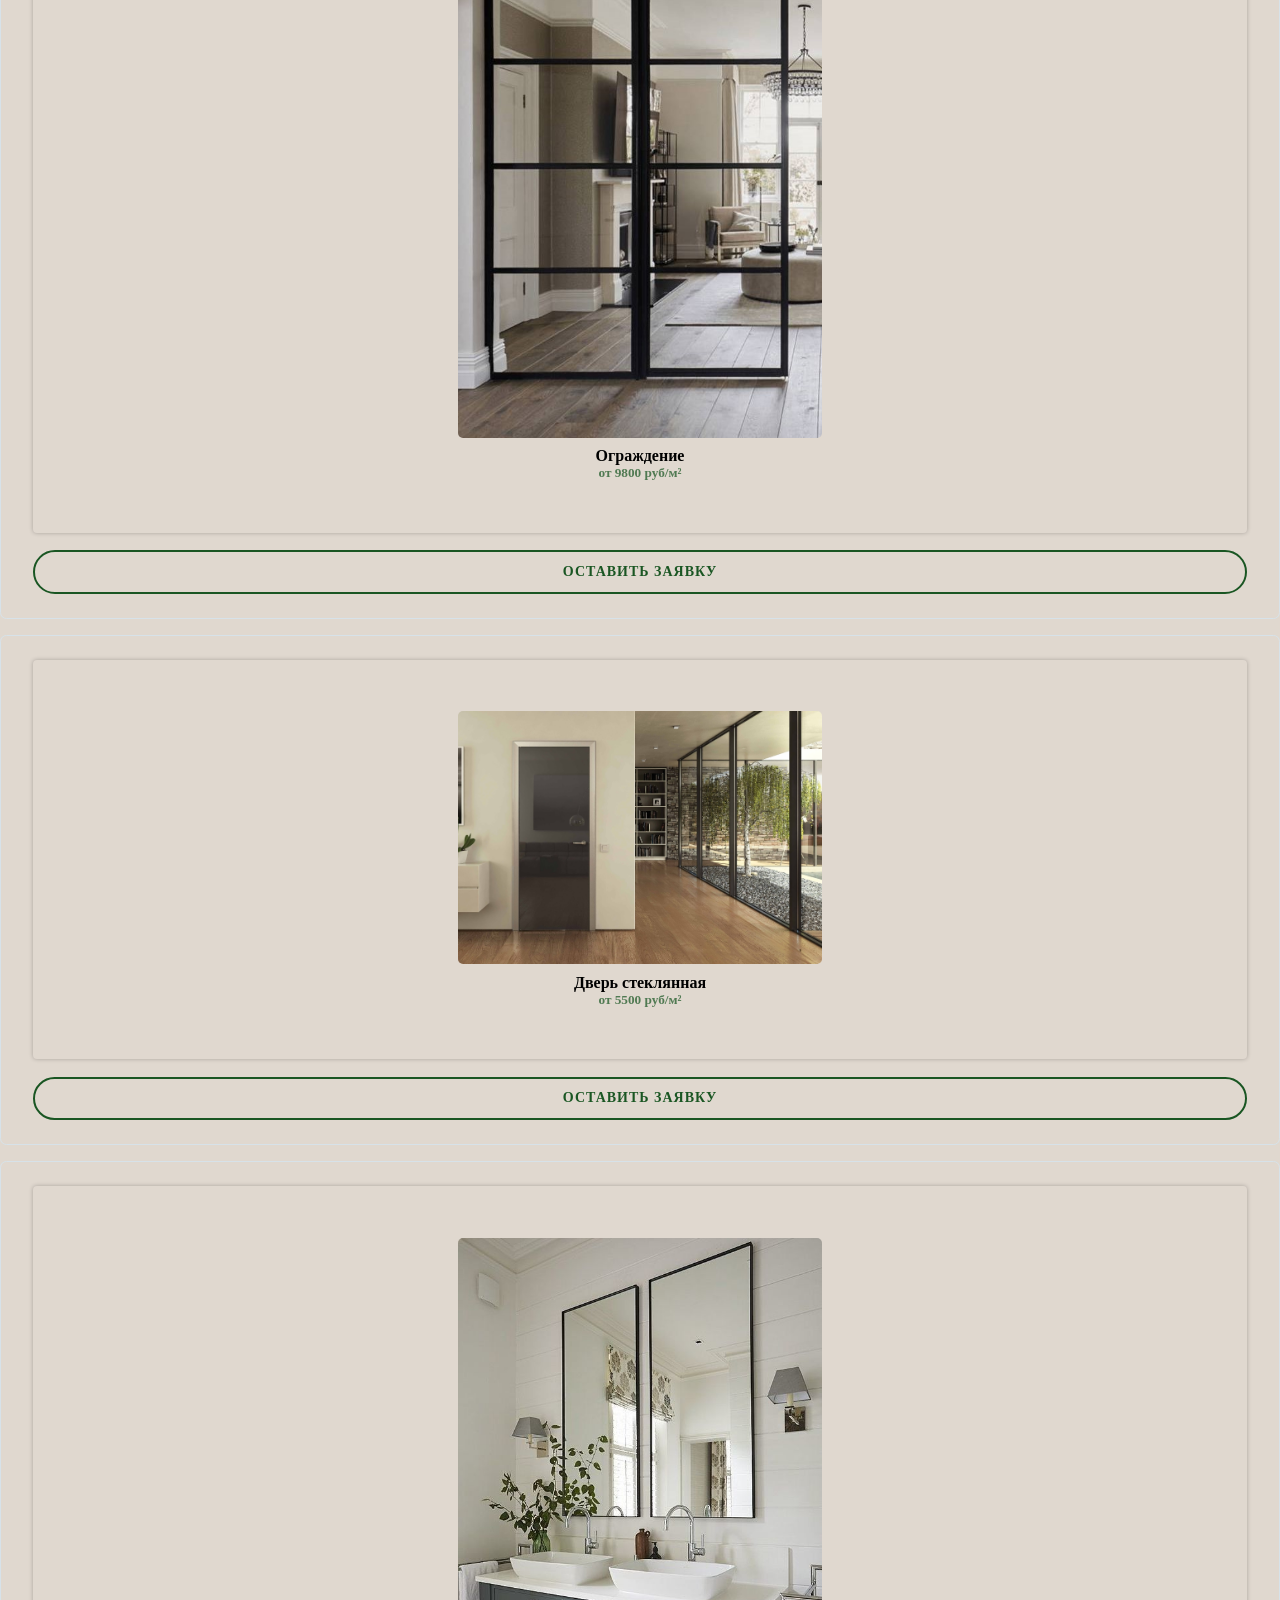
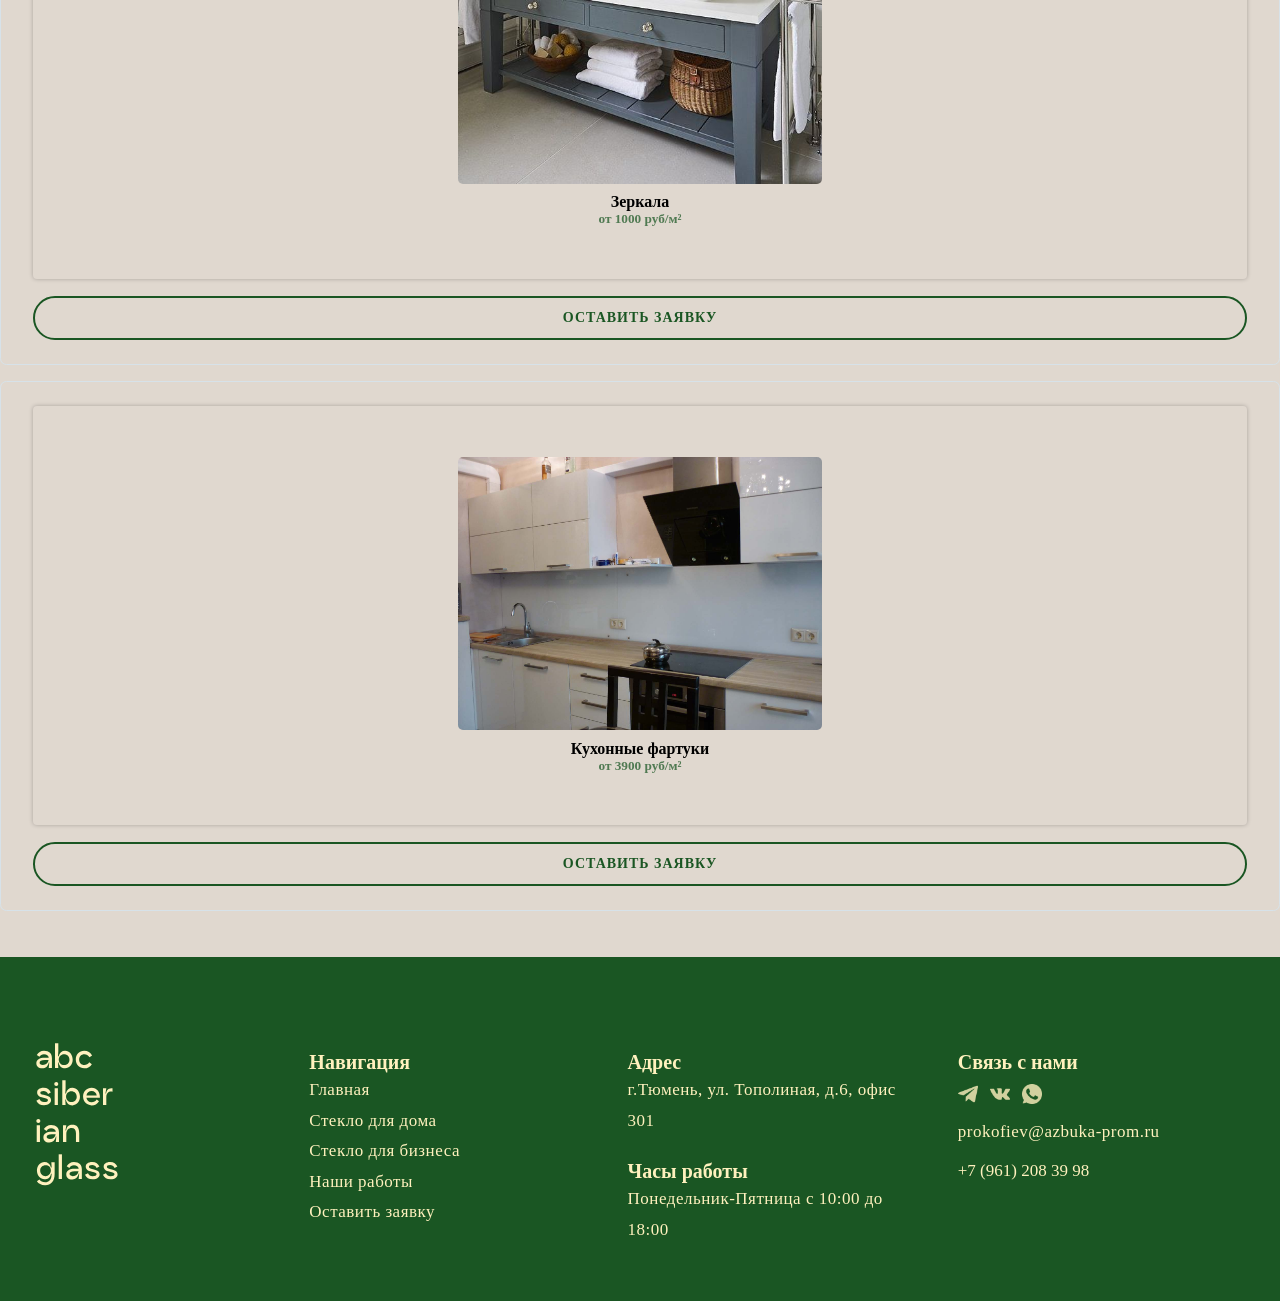
<file: azbukakomplekt.ru/glassforhome.html>
<!DOCTYPE html>
<html lang="en">
<head>
  <meta charset="UTF-8">
  <meta http-equiv="X-UA-Compatible" content="IE=edge">
  <meta name="viewport" content="width=device-width, initial-scale=1.0">
  <link rel="icon" type="image/x-icon" href="./img/icons/MacBook Pro 16_ - 1 1 (2).svg">
  <title>abc siberian glass</title>
  <link
          rel="stylesheet"
          href="https://cdn.jsdelivr.net/npm/swiper@9/swiper-bundle.min.css"
  />
  <link rel="stylesheet" href="scss/fonts.css">
  <link rel="stylesheet" href="scss/style.css">
</head>
<body>
<main class="page">
  <section id="home" class="hero mb-200">
    <input type="checkbox" id="nav-toggle" hidden>
    <!--
    Выдвижную панель размещаете ниже
    флажка (checkbox), но не обязательно
    непосредственно после него, например
    можно и в конце страницы
    -->
<!--    <nav class="nav">-->
<!--      <label for="nav-toggle" class="nav-toggle" onclick></label>-->
<!--      <h2 class="logo">-->
<!--      </h2>-->
<!--      <ul>-->
<!--        <li><a href="index.html">Главная</a>-->
<!--        <li><a href="https://abcsibglass.ru/index.html">Оставьте заявку</a>-->
<!--        <li><a href="#contacts">Контакты</a>-->
<!--        <li><a href="glassforbusiness.html">Стекло для бизнеса</a>-->
<!--        <li><a href="glassforhome.html">Стекло для дома</a>-->
<!--          <div class="social-icons">-->
<!--            <div class="menu-icons"><a href="https://t.me/abcsibglass"><img src="./img/icons/tg.png" width="30px" height="30px"></a></div>-->
<!--            <div class="menu-icons"><a href="https://vk.com/abcsibglass"><img src="./img/icons/vk.png" width="30px" height="30px"></a></div>-->
<!--            <div class="menu-icons"><a href="https://wa.me/qr/XWNBMQOCFGJVO1"><img src="./img/icons/wa.png" width="30px" height="30px"></a></div>-->
<!--          </div>-->
<!--      </ul>-->
<!--    </nav>-->
    <div class="center-photo">
      <!--               <img src="img/MacBook Pro 16_ - 5 1.svg" width="100%" height="auto" decoding="sync">-->
      <div class="bg"></div>
      <div class="bg bg2"></div>
      <div class="bg bg3"></div>
      <div class="content">
        <div class="h-list-glass">Стекло для дома</div>
      </div>
    </div>
  </section>


  <section class="list-glass">
    <div class="container">
      <div class="row">
        <div class="col-md-10 offset-md-1">
          <ul class="job-list">
            <li class="job-preview">
              <div class="content float-left">
                <img class="list-glass-photo" src="img/душперстек.jpg">
                <h4 class="job-title">
                  Душевая
                </h4>
                <h5 class="company">
                  от 15000 руб/шт
                </h5>
              </div>
              <!--                            <div class="bottom-form-wrapper">-->
              <a href="index.html">
                <div class="btn btn-apply float-sm-right float-xs-left">
                  Оставить заявку
                </div></a>
              <!--                            </div>-->
            </li>
            <li class="job-preview">
              <div class="content float-left">
                <img class="list-glass-photo" src="img/коз.jpg">
                <h4 class="job-title">
                  Козырек
                </h4>
                <h5 class="company">
                  от 29700 руб/шт
                </h5>
              </div>
              <a href="https://abcsibglass.ru/index.html">
                <div class="btn btn-apply float-sm-right float-xs-left">
                  Оставить заявку
                </div>
              </a>
            </li>
            <li class="job-preview">
              <div class="content float-left">
                <img class="list-glass-photo" src="img/loft_2.jpg">
                <h4 class="job-title">
                  Ограждение
                </h4>
                <h5 class="company">
                  от 9800 руб/м²
                </h5>
              </div>
              <a class="#" href="https://abcsibglass.ru/index.html">
                <div href="#" class="btn btn-apply float-sm-right float-xs-left">
                  Оставить заявку
                </div>
              </a>
            </li>
            <li class="job-preview">
              <div class="content float-left">
                <img class="list-glass-photo" src="img/mezhkomnatnie-steklyannie-dveri.jpg">
                <h4 class="job-title">
                  Дверь стеклянная
                </h4>
                <h5 class="company">
                  от 5500 руб/м²
                </h5>
              </div>
              <a class="#" href="https://abcsibglass.ru/index.html">
                <div href="#" class="btn btn-apply float-sm-right float-xs-left">
                  Оставить заявку
                </div>
              </a>
            </li>
            <li class="job-preview">
              <div class="content float-left">
                <img class="list-glass-photo" src="img/zerkala-art-baget-10.jpg">
                <h4 class="job-title">
                  Зеркала
                </h4>
                <h5 class="company">
                  от 1000 руб/м²
                </h5>
              </div>
              <a class="#" href="index.html">
                <div href="#" class="btn btn-apply float-sm-right float-xs-left">
                  Оставить заявку
                </div>
              </a>
            </li>
            <li class="job-preview">
              <div class="content float-left">
                <img class="list-glass-photo" src="img/image027.jpg">
                <h4 class="job-title">
                  Кухонные фартуки
                </h4>
                <h5 class="company">
                  от 3900 руб/м²
                </h5>
              </div>
              <a href="index.html">
                <div class="btn btn-apply float-sm-right float-xs-left">
                  Оставить заявку
                </div>
              </a>
            </li>
          </ul>
        </div>
      </div>
    </div>
  </section>
  <section id="contacts" class="footer">
    <div class="container-footer w-container">
      <div class="w-row">
        <div class="footer-column w-clearfix w-col w-col-4"><img src="img/MacBook Pro 16_ - 2 1 1.svg" alt="" width="150" class="failory-logo-image"><br>
          <!--                    <p class="footer-description-failory">Lorem ipsum dolor sit amet.<br></p>-->
        </div>
        <div class="footer-column w-col w-col-8">
          <div class="w-row">
            <div class="w-col w-col-8">
              <div class="w-row">
                <div class="w-col w-col-7 w-col-small-6 w-col-tiny-7">
                  <h3 class="footer-titles">Навигация</h3>
                  <p class="footer-links">
                    <a href="index.html" target="_blank">
                      <span class="footer-link">Главная<br></span></a>
                    <a href="glassforhome.html" target="_blank">
                      <span class="footer-link">Стекло для дома<br></span></a>
                    <a href="glassforbusiness.html">
                      <span class="footer-link">Стекло для бизнеса<br></span></a>
                    <a href="">
                      <span class="footer-link">Наши работы<br></span></a>
                    <a href="index.html">
                      <span class="footer-link">Оставить заявку</span></a><span><br></span>
                    <!--                                        <span class="footer-link">Startup Cemetery<br></span></a><a href="">-->
                    <!--                                        <span class="footer-link">Podcast</span></a><strong><br></strong>-->
                  </p>
                </div>
                <div class="w-col w-col-5 w-col-small-6 w-col-tiny-5">
                  <h3 class="footer-titles">Адрес</h3>
                  <p class="footer-links">
                    <span class="footer-link"><a href="https://yandex.ru/maps/org/abc_siberian_glass/215911119981/?ll=65.668419%2C57.120602&z=16"> г.Тюмень, ул. Тополиная, д.6, офис 301</a><br></span>
                    <!--                                        <a href=""><span class="footer-link">Open Startup<br></span></a>-->
                    <!--                                        <a href=""><span class="footer-link"></span></a>-->
                    <!--                                        <a href=""><span class="footer-link">Contribute<br></span></a>-->
                    <!--                                        <a href=""><span class="footer-link">FAQ</span></a><strong><br></strong>-->
                  </p>
                  <h3 class="footer-titles">Часы работы</h3>
                  <p class="footer-links">
                    <a href=""><span class="footer-link">Понедельник-Пятница с 10:00 до 18:00<br></span></a>
                  </p>
                </div>
              </div>
            </div>
            <div class="column-center-mobile w-col w-col-4">
              <h3 class="footer-titles">Связь с нами</h3>
              <a href="https://t.me/abcsibglass" target="_blank" class="footer-social-network-icons w-inline-block">
                <img src="./img/icons/tg-bezh.png" width="20" alt="Twitter icon"></a>
              <a href="https://vk.com/abcsibglass" target="_blank" class="footer-social-network-icons w-inline-block">
                <img src="./img/icons/vk-bezh.png" width="20" alt="Instagram icon"></a>
              <a href="https://wa.me/qr/XWNBMQOCFGJVO1" target="_blank" class="footer-social-network-icons w-inline-block">
                <img src="./img/icons/wa-bezh.png" width="20" alt="Facebook Icon"></a>

              <p class="footer-description"><strong class="link-email-footer"><a href="mailto:prokofiev@azbuka-prom.ru">  prokofiev@azbuka-prom.ru</a></strong><br></p>
              <a href="tel:+79612083998">  +7 (961) 208 39 98</a>
            </div>
          </div>
        </div>
      </div>
    </div>
  </section>
</main>

<script src="https://code.jquery.com/jquery-3.3.1.min.js"></script>
<script defer src="js/script.js"></script>
</body>
</html>
</file>
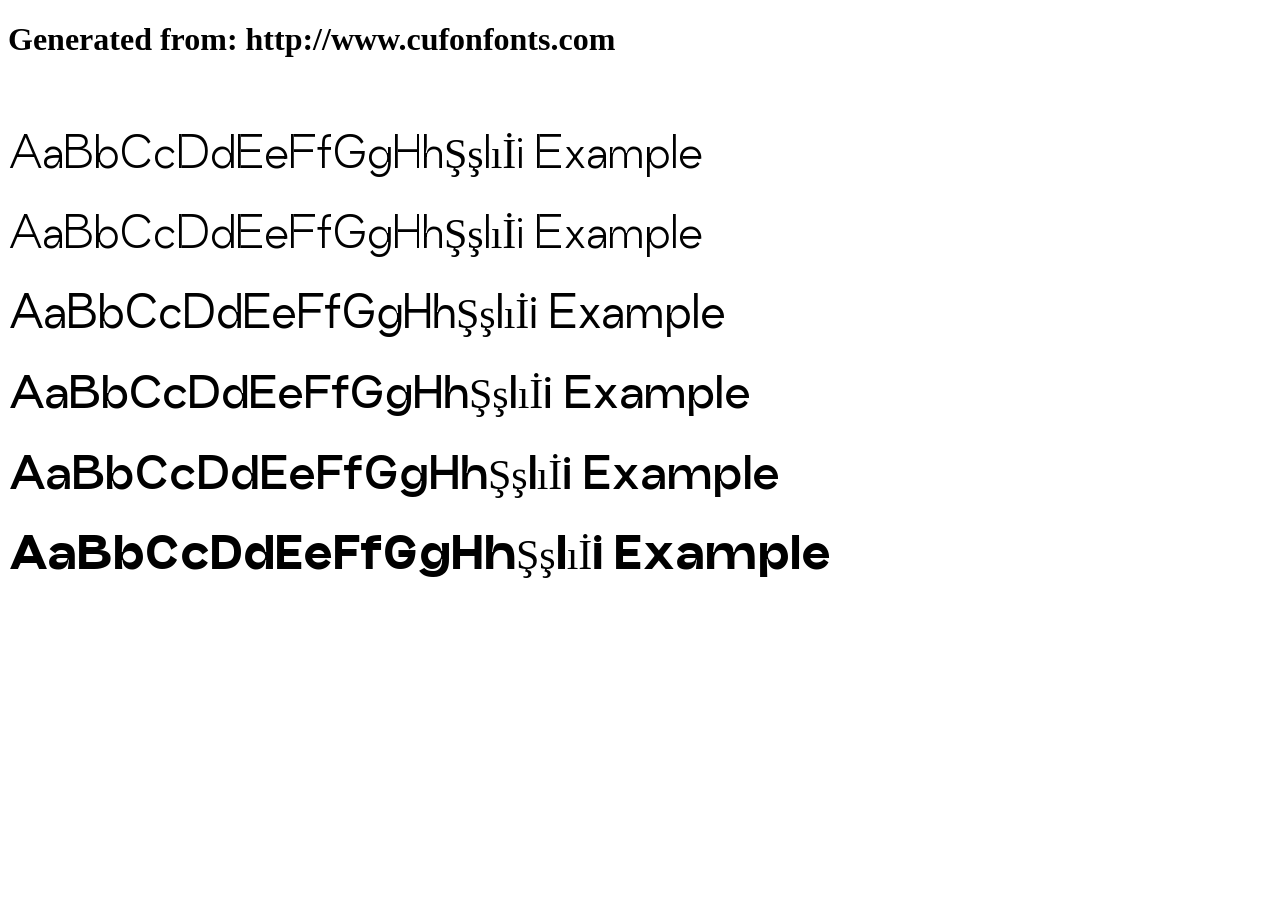
<file: craftwork-grotesk-cufonfonts-webfont/example.html>
<!DOCTYPE html>
<html xmlns="http://www.w3.org/1999/xhtml">
<head>
    <meta http-equiv="Content-Type" content="text/html; charset=utf-8"/>
    <link rel="stylesheet" type="text/css"
          href="style.css"/>
</head>

<body>

<h1>Generated from: http://www.cufonfonts.com</h1><br/>
<h1 style="font-family:'Craftwork Grotesk Regular';font-weight:normal;font-size:42px">AaBbCcDdEeFfGgHhŞşIıİi Example</h1>
<h1 style="font-family:'Craftwork Grotesk Regular';font-weight:normal;font-size:42px">AaBbCcDdEeFfGgHhŞşIıİi Example</h1>
<h1 style="font-family:'Craftwork Grotesk Medium';font-weight:normal;font-size:42px">AaBbCcDdEeFfGgHhŞşIıİi Example</h1>
<h1 style="font-family:'Craftwork Grotesk Semi Bold';font-weight:normal;font-size:42px">AaBbCcDdEeFfGgHhŞşIıİi Example</h1>
<h1 style="font-family:'Craftwork Grotesk Bold';font-weight:normal;font-size:42px">AaBbCcDdEeFfGgHhŞşIıİi Example</h1>
<h1 style="font-family:'Craftwork Grotesk Heavy';font-weight:normal;font-size:42px">AaBbCcDdEeFfGgHhŞşIıİi Example</h1>


</body>
</html>
</file>
<file: azbukakomplekt.ru/scss/fonts.css>
@font-face {
    font-family: 'Craftwork Grotesk Regular';
    font-style: normal;
    font-weight: normal;
    src: local('Craftwork Grotesk Regular'), url('//CraftworkGrotesk-Regular.woff') format('woff');
}


@font-face {
    font-family: 'Craftwork Grotesk Regular';
    font-style: normal;
    font-weight: normal;
    src: local('Craftwork Grotesk Regular'), url('//CraftworkGroteskGX.woff') format('woff');
}


@font-face {
    font-family: 'Craftwork Grotesk Medium';
    font-style: normal;
    font-weight: normal;
    src: local('Craftwork Grotesk Medium'), url('//CraftworkGrotesk-Medium.woff') format('woff');
}


@font-face {
    font-family: 'Craftwork Grotesk Semi Bold';
    font-style: normal;
    font-weight: normal;
    src: local('Craftwork Grotesk Semi Bold'), url('//CraftworkGrotesk-SemiBold.woff') format('woff');
}


@font-face {
    font-family: 'Craftwork Grotesk Bold';
    font-style: normal;
    font-weight: normal;
    src: local('Craftwork Grotesk Bold'), url('//CraftworkGrotesk-Bold.woff') format('woff');
}


@font-face {
    font-family: 'Craftwork Grotesk Heavy';
    font-style: normal;
    font-weight: normal;
    src: local('Craftwork Grotesk Heavy'), url('//CraftworkGrotesk-Heavy.woff') format('woff');
}
</file>
<file: azbukakomplekt.ru/scss/style.css>
@charset "UTF-8";
* {
  margin: 0;
  padding: 0;
  box-sizing: inherit;
  font-family: "Craftwork Grotesk Bold";
  font-weight: 700;
}

html {
  box-sizing: border-box;
}


* img {
  display: block;
  /*min-width: 50%;*/
}

a, a:link, a:visited  {
  /* color: inherit; */
  text-decoration: none;
  /* display: inline-block; */
}

a:hover  {
  /* color: inherit; */
  text-decoration: none;
}

:root {
  --white: #FFFFFF;
  --black: #000000;
  --green: #808000;
  --brown: #FFBF00;
  --grey: #B0B0B0;
  --h2: clamp(1.125rem, 0.6rem + 2.63vw, 2.75rem);
  --h1: clamp(1.75rem, 0.6rem + 5.75vw, 7.5rem);
  --logo: clamp(5.5rem, 2.063rem + 17.19vw, 22.688rem);
  --gap-link: clamp(0.625rem, -0.208rem + 1.74vw, 1.875rem);
  /*--h2sub-h3: clamp(0.625rem, 0.375rem + 1.25vw, 1.875rem);*/
  --heder-link:  clamp(0.5rem, -0.611rem + 2.31vw, 1.125rem);
  /*--padding-l-r: clamp(1.563rem, 8.625rem + 4.69vw, 12.25rem);*/
  /*--padding-bottom: clamp(3.125rem, 1.25rem + 9.38vw, 12.5rem);*/
  --prod-heding: clamp(0.875rem, 0.675rem + 1vw, 1.875rem);
  --h-w-grid: clamp(12rem, -0.857rem + 64.29vw, 30rem);
  /*--form-text-btn: clamp(0.625rem, 0.5rem + 0.63vw, 1.25rem);*/
  --icon-tx: clamp(0.5rem, 0.287rem + 1.06vw, 1.563rem);
  --icon-tx-head: clamp(0.625rem, 0.375rem + 1.25vw, 1.875rem);
  --mw-hero: clamp(16.25rem, 2.625rem + 68.13vw, 84.375rem);
}

body {
  position: relative;
  font-weight: 500;
}

body._lock {
  overflow: hidden;
}

[class*=__container] {
  max-width: 1720px;
  margin: 0 auto;
  padding: 0;
}

@media (max-width: 480px) {
  [class*=__container] {
    max-width: 320px;
    padding: 0 0;
    
  }
  }

.header {
  width: 100%;
  position: absolute;
  left: auto;
  right: auto;
  z-index: 10;
  background-color: #ffffff;
}

.header__container {
  display: flex;
  justify-content: space-between;
  align-items: center;
}

/* .heder-logo {
  width: 29,2rem;
} */
/*.logo-svg {*/
/*  width: var(--logo);*/
/*}*/

.header__navigation {
  display: flex;
  justify-content: space-between;
  align-items: center;
  gap: 30px;
}

.header__button-wrapper {
  display: flex;
  align-items: center;
  /* gap: 97px; */
}

.header__btn {
  padding: 9px 5px;
}

.menu__body {
  display: flex;
  align-items: center;
  /* gap: 30; */
}

/*--------------------/Шапка--------------------*/
/*--------------------Меню--------------------*/
.menu__icon {
  display: none;
}

@media (max-width: 768px) {
  .menu__icon {
    display: block;
    width: 30px;
    height: 18px;
    position: relative;
    z-index: 5;
    cursor: pointer;
  }
  .menu__icon span {
    position: absolute;
    top: calc(50% - 1px);
    left: 0;
    width: 100%;
    height: 2px;
    background-color: var(--brown);
    -webkit-transition: all 0.2s;
    transition: all 0.2s;
  }
  .menu__icon span:first-child {
    top: 0;
  }
  .menu__icon span:last-child {
    top: auto;
    bottom: 0;
  }
  .menu__icon.active span {
    -webkit-transform: scale(0);
            transform: scale(0);
  }
  .menu__icon.active span:first-child {
    -webkit-transform: rotate(-45deg);
            transform: rotate(-45deg);
    top: calc(50% - 1px);
  }
  .menu__icon.active span:last-child {
    -webkit-transform: rotate(45deg);
            transform: rotate(45deg);
    bottom: calc(50% - 1px);
  }
}

@media (max-width: 768px) {
  .menu__body {
    position: absolute;
    top: 0;
    left: -120%;
    height: 100vh;
    width: 100%;
    background-color: var(--black);
    -webkit-transition: all 0.2s;
    transition: all 0.2s;
  }
}

.menu__body.active {
  display: flex;
  align-items: center;
  justify-content: center;
  flex-direction: column;
  /* padding-left: 20px; */
  left: 0;
  /* gap: 20px; */
}

.menu__numer-two, .menu__mail {
  display: none;
}

@media (max-width: 480px) {
  .menu__numer-two, .menu__mail {
    display: block;
  }
}

.menu__list {
  list-style-type: none;
  display: -webkit-box;
  display: -ms-flexbox;
  display: flex;
  gap: 30px;
}

@media (max-width: 768px) {
  .menu__list {
    -webkit-box-orient: vertical;
    -webkit-box-direction: normal;
        -ms-flex-direction: column;
            flex-direction: column;
    padding: 30px;
    gap: 30px;
    height: 100%;
    width: 60%;
    background-color: #f15412;
    overflow: auto;
  }
}

.menu__link {
  color: #fff;
  text-decoration: none;
}

.menu__item{
  margin-right: var(--gap-link);
}
.menu__link:hover {
  text-decoration: underline;
}

.header__button-wrapper {

}

@media (max-width: 768px) {
  .header__button-wrapper {
display: none;
  }
}

@media (max-width: 768px) {
  .menu__link {
    display: block;
    font-size: 30px;
    line-height: 50px;
  }
}

@media (max-width: 480px) {
  .menu__link {
    line-height: 30px;
  }
  .menu__item{
    font-size: 50px;
  }
}



/*--------------------/Меню--------------------*/



.menu__link {
  font-style: normal;
  font-weight: 500;
  font-size: var(--heder-link);
  color: var(--brown);
  text-decoration: none;
  transition: color 0.2s;
}

@media (any-hover: hover) {
  .menu__link:hover {
    color: var(--green);
  }
}
.header-number {
  font-weight: 500;
  font-size: 12px;
  color: var(--brown);
  transition: 0.3s;
}

.header-number:hover,
.header-number:focus {
  color: var(--green);
}

.header__btm {
  background-color: var(--white);
  border: 3px solid var(--brown);
  padding: 8px 23px;
  font-weight: 500;
  font-size: 12px;
  color: var(--black);
  transition: 0.3s;
}

.header__btm:hover {
  background-color: var(--green);
  color: var(--brown);
}


.h1 {
  /* max-width: 1500px; */
  font-style: normal;
  font-weight: 700;
  font-size: var(--h1);
  text-align: center;
  text-transform: uppercase;
  color: var(--brown);
}
/* @media (min-width: px) {
  .hero__heading {
    font-size: 28px;
  }
} */


.advantages {
  display: flex;
  align-items: center;
  justify-content: center;
  background-color: #E0D8CF ;
}

.h2 {
  text-align: center;
  font-weight: 600;
  font-size: var(--h2);
  line-height: 105.9%;
  color: #19291F;
  padding: 40px 20px;
}

.margin-btm-50px {
  margin-bottom: clamp(0.938rem, 0.5rem + 2.19vw, 3.125rem);
}

.h2-subtitle {
  text-align: center;
  font-weight: 400;
  font-size: var(--icon-tx-head);
  color: var(--black);
}

/*.margin-btm-100px {*/
/*  margin-bottom: clamp(1.25rem, 0.25rem + 5vw, 6.25rem);*/
/*}*/
.icon-wrapper{
  margin: 20px 20% 20px 20%;
}

.icon-item {
  display: flex;
  align-items: center;
  margin-bottom: clamp(2.063rem, 1.65rem + 0.06vw, 2.125rem);
  justify-content: flex-start;
}


.icon-item:last-child {
  margin-bottom: 0;
}

.left-icon {
  width: 80px;
  height: auto;
  margin-right: var(--gap-link);
}

/*@media (max-width: 768px) {*/
/*  .left-icon {*/
/*    display: none;*/
/*  }*/
/*}*/

.heading-icon {
  font-weight: 600;
  font-size: var(--icon-tx-head);
  color: #19291F;
}

.advantages-icon {
  width: 80px;
  height: auto;
  min-width: 0;
}

.icon-text {
  font-size: var(--icon-tx);
}

.advatages-text_wrap {
  max-width: 1000px;
 
}

.tb-container {
  display: flex;
  justify-content: center;
  align-items: center;
}

.advatages-text_bottom {
font-weight: 400;
font-size: clamp(0.5rem, 0.25rem + 1.25vw, 1.75rem);
line-height: 105.9%;
text-align: center;
}

.products {
  /*margin-bottom: 200px;*/
  background-color: #E0D8CF;
}


.bold {
  font-weight: 600;
}


.partners {
  /*margin-bottom: 20rem;*/
  background-color: #E0D8CF;
}

.logo-partners-wrapper {
  display: flex;
  gap: 50px;
  justify-content: space-between;
  align-items: center;
  padding: 3% 13%;
  margin: auto;
}

.logo-sibur {
  width: 300px;
}

.mather-logo {
  width: 356px;
}

.brus-logo {
  width: 464px;
}

.moto-logo {
  width: 363px;
}

.logo-partners-img {
  width: 100%;
}

/* Форма */
input {
  margin: 0; /* 2 */
  padding-left: 15px;
  border-bottom: 1px solid #000;
}

.application {
  /*margin-bottom: 200px;*/
  background-color: #E0D8CF ;
}

.applecation-content {
  display: flex;
  align-items: center;
  max-width: 1720px;
  gap: 35px;
  padding-bottom: 60px;
  margin: 0px 18% 0 18%;
}

.form-image {
  width: 100%;
  -o-object-fit: contain;
  object-fit: contain;
}

.appl-right-content {
  width: 100%;
}

@media (max-width: 768px) {
  .applecation-content {
    display: flex;
    flex-direction: column;
    align-items: center;
    max-width: 1720px;
    gap: 35px;
    background-color: #E0D8CF ;
  }

  .appl-left-content {
    width: 100%;
  }

  .appl-right-content {
    width: 100%;
  }
}


.form {
  display: flex;
  flex-direction: column;
  gap: clamp(1.313rem, 1.56vw, 1.875rem);
}

input {
  width: 100%;
  border: none;
  border-bottom: 0.1rem dashed;
  outline: none;
  padding: 20px 0 10px 0;
  font-style: normal;
  font-weight: 400;
  font-size: var(--icon-tx);
  color: var(--black);
  background-color: #E0D8CF ;
}

.control-file {
  /* width: 100%; */
  position: relative;
  margin: 20px 0px 0 0;
  text-align: center;
  /*overflow: hidden;*/
}

.input__file {
  opacity: 0;
  visibility: hidden;
  position: absolute;
}

.input__file-button {
  display: block;
  padding: 6px 20px;
  width: 600px;
}

.form-input:focus {
  /*border-bottom: 1px solid;*/

}

.form-text {
  font-weight: 500;
  font-size: var(--icon-tx-head);
  line-height: 105.9%;
  /* or 32px */
  text-align: center;
}

.bottom-form-wrapper {
  display: flex;
  gap: 30px;
  flex-direction: column;
  justify-content: center;
  align-items: center;
  /*margin: 0 20% 0 20%;*/
}

/*@media (max-width: 480px) {*/
/*  .bottom-form-wrapper {*/
/*    */
/*    gap: 10px;*/
/*    */
/*  }*/
/*  */
/*}*/

.btm-form {
  color: #FFF1BE;
  background-color: #1A5623;
  padding: 6px 20px;
  width: 300px;
  font-style: normal;
  border: none;
  cursor: pointer;
  /*transition: 0.3s;*/
}

.btm-form:focus,
.btm-form:hover {
  background-color: #19291F;
/*  ИЗМЕНИТЬ ЗДЕСЬ ФОРМУ КНОПОК НА ЗЕЛЕНЫЙ ИЗ ПАЛИТРЫ*/
}

/*@media (max-width: 480px) {*/

/*  .bottom-form-wrapper {*/
/*    display: block;*/
/*  }*/
  
/*.btm-form {*/
/*  margin-top: 10px;*/
/*  width: 100%;*/
/*  padding: 6px 0px;*/
/*}*/
/*  */
/*}*/

::-moz-placeholder {
  font-style: normal;
  font-weight: 600;
  font-size: var(--icon-tx);
  color: var(--grey);
}

::placeholder {
  font-style: normal;
  font-weight: 600;
  /*font-size: var(--icon-tx);*/
  color: var(--grey);
}

.footer {
  background-color: #1A5623;
}

.footer-item {
  display: flex;
  justify-content: center;
  align-items: center;
}

.footer-wrapper {
  padding: 0 35px;
  display: flex;
  justify-content: space-between;
  align-items: center;
}

.footer-logo {
  width: 60px;
  height: auto;
}

.footer-number-wrap {
  display: flex;
}

.footer-number {
  display: block;
  font-weight: 500;
  font-size: 16px;
  color: #FFF1BE;
  transition: 0.3s;
}

.footer-mail {
  font-weight: 500;
  font-size: 16px;
  color: #FFF1BE;
  transition: 0.3s;
}

.abaut-company-wrapper {
  max-width: 350px;
}

.abaut-company {
  font-weight: 500;
  font-size: 16px;
  line-height: 15px;
  text-align: center;
  color: #FFF1BE;
} /*# sourceMappingURL=style.css.map */


@media (max-width: 768px) {
  .footer-mail {
    font-size: 10px;
  }
  .footer-number {
    font-size: 10px;
  }
  .abaut-company {
    font-size: 10px;
  }
  .abaut-company-wrapper {
    max-width: 170px;
  }

}

@media (max-width: 480px) {
  .footer-wrapper {
    padding: 10px 0;
  }
  .footer-item:first-child {
display: none;
  }
  .footer-mail {
    font-size: 10px;
  }
  .footer-number {
    font-size: 10px;
  }
  .abaut-company {
    font-size: 10px;
    line-height: 120%;
  }
  .abaut-company-wrapper {
    max-width: 10px;
  }

}

@media (max-width: 480px) {
  p {
    font-size: 10px;
  }

}

@-webkit-keyframes slidein {
  0% {
    top: -400px;
    opacity: 0;
  }
  100% {
    opacity: 1;
    top: 0px;
  }
}
@keyframes slidein {
  0% {
    top: -400px;
    opacity: 0;
  }
  100% {
    opacity: 1;
    top: 0px;
  }
}
@-webkit-keyframes slideout {
  0% {
    top: 0;
    opacity: 1;
  }
  100% {
    top: -400px;
    opacity: 0;
  }
}
@keyframes slideout {
  0% {
    top: 0;
    opacity: 1;
  }
  100% {
    top: -400px;
    opacity: 0;
  }
}

.center-photo {
  max-width: 100%;
  height: auto;
  min-width: 600px;
}

/*менюшка походу*/
.nav {
  /*  ширна произвольная, не стесняйтесь экспериментировать */
  width: 270px;
  min-width: 270px;
  /* фиксируем и выставляем высоту панели на максимум */
  height: 100%;
  position: fixed;
  top: 0;
  bottom: 0;
  margin: 0;
  /* сдвигаем (прячем) панель относительно левого края страницы */
  left: -320px;
  /* внутренние отступы */
  padding: 15px 20px;
  /* плавный переход смещения панели */
  -webkit-transition: left 0.3s;
  -moz-transition: left 0.3s;
  transition: left 0.3s;
  /* определяем цвет фона панели */
  background: #E0D8CF;
  /* поверх других элементов */
  z-index: 2000;
}
/**
 * Кнопка переключения панели
 * тег <label>
 */

.nav-toggle {
  /* абсолютно позиционируем */
  position: absolute;
  /* относительно левого края панели */
  left: 370px;
  /* отступ от верхнего края панели */
  top: 1em;
  /* внутренние отступы */
  padding: 0.2em;
  /* определяем цвет фона переключателя
   * чаще вчего в соответствии с цветом фона панели
  */
  background: transparent;
  /* цвет текста */
  color: #1A5623;
  /* вид курсора */
  cursor: pointer;
  /* размер шрифта */
  font-size: 1.2em;
  line-height: 1;
  /* всегда поверх других элементов страницы */
  z-index: 2001;
  /* анимируем цвет текста при наведении */
  -webkit-transition: color .25s ease-in-out;
  -moz-transition: color .25s ease-in-out;
  transition: color .25s ease-in-out;
}


/* определяем текст кнопки
 * символ Unicode (TRIGRAM FOR HEAVEN)
*/
.nav-toggle:after {
  content: '\2630';
  text-decoration: none;
}
/* цвет текста при наведении */
.nav-toggle:hover {
  color: #1A5623;
}
/**
 * Скрытый чекбокс (флажок)
 * невидим и недоступен :)
 * имя селектора атрибут флажка
 */
[id='nav-toggle'] {
  position: absolute;
  display: none;
}
/**
 * изменение положения переключателя
 * при просмотре на мобильных устройствах
 * когда навигация раскрыта, распологаем внутри панели
*/
[id='nav-toggle']:checked ~ .nav > .nav-toggle {
  left: auto;
  right: 2px;
  top: 1em;
}
/**
 * Когда флажок установлен, открывается панель
 * используем псевдокласс:checked
 */
[id='nav-toggle']:checked ~ .nav {
  left: 0;
  box-shadow:4px 0px 20px 0px rgba(0,0,0, 0.5);
  -moz-box-shadow:4px 0px 20px 0px rgba(0,0,0, 0.5);
  -webkit-box-shadow:4px 0px 20px 0px rgba(0,0,0, 0.5);
  overflow-y: auto;
}
/*
 * смещение контента страницы
 * на размер ширины панели,
 * фишка необязательная, на любителя
*/
[id='nav-toggle']:checked ~ main > article {
  -webkit-transform: translateX(320px);
  -moz-transform: translateX(320px);
  transform: translateX(320px);
}
/*
 * изменение символа переключателя,
 * привычный крестик (MULTIPLICATION X),
 * вы можете испльзовать любой другой значок
*/
[id='nav-toggle']:checked ~ .nav > .nav-toggle:after {
  content: '\2715';
}
body {
  -webkit-animation: bugfix infinite 1s;
}

@-webkit-keyframes bugfix {
  to {
    padding: 0;
  }
}
/**
 * позаботьтимся о средних и маленьких экранах
 * мобильных устройств
 */
@media screen and (min-width: 320px) {
  html,
  body {
    margin: 0;
    overflow-x: hidden;
  }
}
@media screen and (max-width: 320px) {
  html,
  body {
    margin: 0;
    overflow-x: hidden;
  }
  .nav {
    width: 100%;
    box-shadow: none
  }
}
/**
 * Формируем стиль заголовка (логотип) панели
*/
.nav h2 {
  width: 90%;
  padding: 0;
  margin: 10px 0;
  text-align: center;
  text-shadow: rgba(255, 255, 255, .1) -1px -1px 1px, rgba(0, 0, 0, .5) 1px 1px 1px;
  font-size: 1.3em;
  line-height: 1.3em;
  opacity: 0;
  transform: scale(0.1, 0.1);
  -ms-transform: scale(0.1, 0.1);
  -moz-transform: scale(0.1, 0.1);
  -webkit-transform: scale(0.1, 0.1);
  transform-origin: 0% 0%;
  -ms-transform-origin: 0% 0%;
  -moz-transform-origin: 0% 0%;
  -webkit-transform-origin: 0% 0%;
  transition: opacity 0.8s, transform 0.8s;
  -ms-transition: opacity 0.8s, -ms-transform 0.8s;
  -moz-transition: opacity 0.8s, -moz-transform 0.8s;
  -webkit-transition: opacity 0.8s, -webkit-transform 0.8s;
}

.nav h2 a {
  color: #19291F;
  text-decoration: none;
  text-transform: uppercase;
}
/*плавное появление заголовка (логотипа) при раскрытии панели */
[id='nav-toggle']:checked ~ .nav h2 {
  opacity: 1;
  transform: scale(1, 1);
  -ms-transform: scale(1, 1);
  -moz-transform: scale(1, 1);
  -webkit-transform: scale(1, 1);
}
/**
 * формируем непосредственно само меню
 * используем неупорядоченный список для пунктов меню
 * прикрутим трансфомации и плавные переходы
 */

.nav > ul {
  display: block;
  margin: 0;
  padding: 0;
  list-style: none;
  text-align: center;
}

.nav > ul > li {
  line-height: 2.5;
  opacity: 0;
  -webkit-transform: translateX(-50%);
  -moz-transform: translateX(-50%);
  -ms-transform: translateX(-50%);
  transform: translateX(-50%);
  -webkit-transition: opacity .5s .1s, -webkit-transform .5s .1s;
  -moz-transition: opacity .5s .1s, -moz-transform .5s .1s;
  -ms-transition: opacity .5s .1s, -ms-transform .5s .1s;
  transition: opacity .5s .1s, transform .5s .1s;
}
[id='nav-toggle']:checked ~ .nav > ul > li {
  opacity: 1;
  -webkit-transform: translateX(0);
  -moz-transform: translateX(0);
  -ms-transform: translateX(0);
  transform: translateX(0);
}
/* определяем интервалы появления пунктов меню */

.nav > ul > li:nth-child(2) {
  -webkit-transition: opacity .5s .2s, -webkit-transform .5s .2s;
  transition: opacity .5s .2s, transform .5s .2s;
}

.nav > ul > li:nth-child(3) {
  -webkit-transition: opacity .5s .3s, -webkit-transform .5s .3s;
  transition: opacity .5s .3s, transform .5s .3s;
}

.nav > ul > li:nth-child(4) {
  -webkit-transition: opacity .5s .4s, -webkit-transform .5s .4s;
  transition: opacity .5s .4s, transform .5s .4s;
}

.nav > ul > li:nth-child(5) {
  -webkit-transition: opacity .5s .5s, -webkit-transform .5s .5s;
  transition: opacity .5s .5s, transform .5s .5s;
}

.nav > ul > li:nth-child(6) {
  -webkit-transition: opacity .5s .6s, -webkit-transform .5s .6s;
  transition: opacity .5s .6s, transform .5s .6s;
}

.nav > ul > li:nth-child(7) {
  -webkit-transition: opacity .5s .7s, -webkit-transform .5s .7s;
  transition: opacity .5s .7s, transform .5s .7s;
}
/**
 * оформление ссылок пунктов меню
 */

.nav > ul > li > a {
  /*display: inline-block;*/
  position: relative;
  padding: 0;
  font-weight: 300;
  font-size: 1.2em;
  color: #19291F;
  width: 100%;
  text-decoration: none;
  /* плавный переход */
  -webkit-transition: color .5s ease, padding .5s ease;
  -moz-transition: color .5s ease, padding .5s ease;
  transition: color .5s ease, padding .5s ease;
}

/**
 * состояние ссылок меню при наведении
 */
.nav > ul > li > a:hover,
.nav > ul > li > a:focus {
  color: #1A5623;
  padding-left: 15px;
}
/**
 * линия подчеркивания ссылок меню
 */
/*.nav > ul > li > a:before {*/
/*  content: '';*/
/*  display: block;*/
/*  position: absolute;*/
/*  right: 0;*/
/*  bottom: 0;*/
/*  height: 1px;*/
/*  width: 100%;*/
/*  -webkit-transition: width 0s ease;*/
/*  transition: width 0s ease;*/
/*}*/

/*.nav > ul > li > a:after {*/
/*  content: '';*/
/*  display: block;*/
/*  position: absolute;*/
/*  left: 0;*/
/*  bottom: 0;*/
/*  height: 1px;*/
/*  width: 100%;*/
/*  background: #1A5623;*/
/*  -webkit-transition: width .5s ease;*/
/*  transition: width .5s ease;*/
/*}*/
/*!***/
/* * анимируем линию подчеркивания*/
/* * ссылок при наведении*/
/* *!*/
/*.nav > ul > li > a:hover:before {*/
/*  width: 0%;*/
/*  background: #1A5623;*/
/*  -webkit-transition: width .5s ease;*/
/*  transition: width .5s ease;*/
/*}*/

/*.nav > ul > li > a:hover:after {*/
/*  width: 0%;*/
/*  background: transparent;*/
/*  -webkit-transition: width 0s ease;*/
/*  transition: width 0s ease;*/
/*}*/

/*new carousel*/

.Carousel{
  animation: carousel 700s linear infinite;
  display: flex;
  flex-wrap: nowrap;
  width: 100vw;
  margin: 0 0 30px 0px;
}
.Block{
  flex-shrink: 0;
  width: 300px;
  height: auto;
}
@keyframes carousel{
  0%   { transform: translate3d(0, 0, 0); }
  100% { transform: translate3d(-20000px, 0, 0); }
}
/*finish*/

.button {
  /* Сбрасываем дефолтные стили */
  border: none;
  outline: none;
  display: flex;
  text-align: center;
  text-decoration: none;
  cursor: pointer;
  width: 45%;
  padding: 5px 10px;
  color: #FFF1BE;
  margin: 2% 0 0 27%;
  align-content: center;
  align-items: center;
  justify-content: center;
}
/*.button i {*/
/*  margin-right: 4px;*/
/*}*/
.button + .button {
  margin-left: 6px;
}

.button.purple {
  background: #1A5623;
}
.button:hover {
  box-shadow: 0 1px 3px rgba(0, 0, 0, 0.2);
}

.button:hover.purple {
  background: #19291F;
}
.button:active {
  box-shadow: inset 0 1px 3px rgba(0, 0, 0, 0.2);
  text-shadow: 0 1px 3px rgba(0, 0, 0, 0.2);
}

.button:active.purple {
  background: #1A5623;
}

.btn-main {
  text-transform: uppercase;
  font-size: 0.875rem;
  font-weight: 800;
  letter-spacing: 1px;
  color: #FFF1BE;
  background-color: transparent;
  color: #1a5623;
  border: 2px solid #1a5623;
  padding: 0.6rem 2rem;
  -webkit-border-radius: 2rem;
  -moz-border-radius: 2rem;
  border-radius: 2rem;
  text-align: center;
  /*padding: 5px 10px;*/
justify-content: center;
  /*margin: 2% 0 0 27%;*/
}
.btn-main:hover {
  background-color: #1a5623;
  color: #E0D8CF;;
  border: 2px solid #1a5623;
}

.footer-icon {
  width: 20px;
  height: 20px;
  display: flex;
  align-items: center;
  justify-content: flex-start;
  margin: 0px 2px 0 -9px;
}

.menu-icons{
  /*width: 20px;*/
  /*height: 20px;*/
  display: flex;
  align-items: center;
  justify-content: flex-start;
  flex-direction: row;
  position: relative;
}

.social-icons{
  display: flex;
  align-items: center;
  justify-content: space-between;
  flex-wrap: nowrap;
  vertical-align:bottom; /* вот она */
  margin: 430px 0 0 0;
}

.bg {
  animation:slide 3s ease-in-out infinite alternate;
  background-image: linear-gradient(-20deg, #E0D8CF 50%, #1A5623 50%);
  bottom:0;
  left:-100%;
  opacity:.5;
  position:fixed;
  right:-50%;
  top:0;
  z-index:-1;
}

.bg2 {
  animation-direction:alternate-reverse;
  animation-duration:4s;
}

.bg3 {
  animation-duration:5s;
}

.content {

  /* background-color: rgba(255,255,255,.8); */
  border-radius: 0.25em;
  box-shadow: 0 0 0.25em rgba(0,0,0,.25);
  box-sizing: border-box;
  left: 50%;
  padding: 4vmax 0vmax;
  /* position: fixed; */
  text-align: center;
  top: 50%;
  /*transform: translate(-50%, -50%);*/
}

h1 {
font-family:monospace;
}

@keyframes slide {
0% {
transform:translateX(-25%);
}
100% {
transform:translateX(25%);
}
}


.gallery {
  /* (B1) GRID LAYOUT - 3 IMAGES PER ROW */
  display: grid;
  grid-template-columns: repeat(3, 1fr);
  grid-gap: 20px;

  /* (B2) OPTIONAL WIDTH RESTRICT */
  max-width: 1000px;
  margin: 0 auto;
  overflow: hidden;
}
.gallery img {
  /* (C1) DIMENSION */
  width: 100%;
  height: 150px; /* optional */
  padding: 10px;

  /* (C2) COLORS */
  border: 1px solid #ddd;
  background: #fff;

  /* (C3) IMAGE RESIZE */
  /* cover | contain | fill | scale-down */
  object-fit: contain;
  position: relative;
}
@media only screen and (max-width: 600px) {
  .gallery {
    grid-template-columns: repeat(2, 1fr);
  }
}
.gallery img:hover {
  z-index: 9;
  transform: scale(1.3);
  /* linear | ease | ease-in | ease-out | ease-in-out */
  transition: transform ease 0.5s;
}
.gallery img.full {
  position: fixed;
  top: 0; left: 0; z-index: 999;
  width: 100vw; height: 100vh;
  object-fit: contain;
  background: rgba(0, 0, 0, 0.7);
}
.gallery img.full:hover {
  z-index: 999;
  transform: none;
}

.exmpl-prod {
  /*margin-bottom: 20rem;*/
  background-color: #E0D8CF;
}

.list-glass {
  padding: 30px 0;
  background: #E0D8CF;
}
.h-list-glass{
  color: #FFF1BE;
  font-size: x-large;
  text-transform: uppercase;
  font-weight: 900;
  /*display: flex;*/
  /*align-items: center;*/
  /*justify-content: center;*/
  margin: 0 5% 0 5%;
}

p {
  line-height: 1.5;
  margin: 30px 0;
}


/*h4,*/
/*h5,*/
/*h6 {*/
/*  font-family: "Hind", sans-serif;*/
/*  font-weight: 800;*/
/*}*/

a {
  color: #31383d;
  -webkit-transition: all 0.2s;
  -moz-transition: all 0.2s;
  transition: all 0.2s;
}

a:hover,
a:focus {
  color: #1a5623;
}



ul.job-list {
  margin: 0;
  padding: 0;
  list-style: none;
  background: #E0D8CF;
}

ul.job-list > li.job-preview {
  background: #E0D8CF;
  border: 1px solid #d7e2e9;
  -webkit-border-radius: 0.4rem;
  -moz-border-radius: 0.4rem;
  border-radius: 0.4rem;
  padding: 1.5rem 2rem;
  margin-bottom: 1rem;
  /*float: left;*/
  width: 100%;
  -webkit-transition: all 0.3s ease 0s;
  -moz-transition: all 0.3s ease 0s;
  transition: all 0.3s ease 0s;
}

ul.job-list > li.job-preview:hover {
  cursor: pointer;
  -webkit-box-shadow: 0 3px 8px rgba(0, 0, 0, 0.05);
  -moz-box-shadow: 0 3px 8px rgba(0, 0, 0, 0.05);
  box-shadow: 0 3px 8px rgba(0, 0, 0, 0.05);
}

.job-title {
  margin-top: 0.6rem;
}

.company {
  color: rgba(26, 86, 35, 0.73);
}

.job-preview .btn {
  margin-top: 1.1rem;
}

.btn-apply {
  text-transform: uppercase;
  font-size: 0.875rem;
  font-weight: 800;
  letter-spacing: 1px;
  background-color: transparent;
  color: #1a5623;
  border: 2px solid #1a5623;
  padding: 0.6rem 2rem;
  -webkit-border-radius: 2rem;
  -moz-border-radius: 2rem;
  border-radius: 2rem;
  text-align: center;
}

.btn-apply:hover {
  background-color: #1a5623;
  color: #E0D8CF;;
  border: 2px solid #1a5623;
}

@media (max-width: 575px) {
  .job-preview .content {
    width: 100%;
  }
}
.list-glass-photo{
  /*min-width: 50%;*/
  min-height: 30%;
  width: 30%;
  height: 40%;
  display: inline-flex;
  justify-content: center;
  border-radius: 5px;
}


/*new footer*/

div.container-footer.w-container {
  box-sizing: border-box;
  margin-left: auto;
  margin-right: auto;
  /*max-width: 940px;*/
  padding-bottom: 40px;
  padding-top: 70px;
  background-color: #1A5623;
}

div.container-footer.w-container:after {
  clear: both;
  content: " ";
  display: table;
  grid-column-end: 2;
  grid-column-start: 1;
  grid-row-end: 2;
  grid-row-start: 1;
}

div.container-footer.w-container:before {
  content: " ";
  display: table;
  grid-column-end: 2;
  grid-column-start: 1;
  grid-row-end: 2;
  grid-row-start: 1;
}

div.w-row {
  box-sizing: border-box;
  margin-left: -10px;
  margin-right: -10px;
}

div.w-row:after {
  clear: both;
  content: " ";
  display: table;
  grid-column-end: 2;
  grid-column-start: 1;
  grid-row-end: 2;
  grid-row-start: 1;
}

div.w-row:before {
  content: " ";
  display: table;
  grid-column-end: 2;
  grid-column-start: 1;
  grid-row-end: 2;
  grid-row-start: 1;
}

div.footer-column.w-clearfix.w-col.w-col-4 {
  box-sizing: border-box;
  float: left;
  min-height: 1px;
  padding-left: 10px;
  padding-right: 10px;
  position: relative;
  width: 25.3333%;
}

div.footer-column.w-clearfix.w-col.w-col-4:after {
  clear: both;
  content: " ";
  display: table;
  grid-column-end: 2;
  grid-column-start: 1;
  grid-row-end: 2;
  grid-row-start: 1;
}

div.footer-column.w-clearfix.w-col.w-col-4:before {
  content: " ";
  display: table;
  grid-column-end: 2;
  grid-column-start: 1;
  grid-row-end: 2;
  grid-row-start: 1;
}

img.failory-logo-image {
  border-width: 0;
  box-sizing: border-box;
  display: inline-block;
  float: left;
  max-width: 100%;
  vertical-align: middle;
}

h3.footer-failory-name {
  box-sizing: border-box;
  color: #FFF1BE;
  display: block;
  /*font-family: Lato, sans-serif;*/
  font-size: 20px;
  font-weight: 900;
  line-height: 1.1em;
  margin-bottom: 10px;
  margin-left: 10px;
  margin-top: 24px;
}

p.footer-description-failory {
  box-sizing: border-box;
  color: #FFF1BE;
  display: block;
  /*font-family: Lato, sans-serif;*/
  font-size: 17px;
  font-weight: 300;
  letter-spacing: .5px;
  line-height: 1.5em;
  margin-bottom: 16px;
  margin-top: 15px;
}

br {
  box-sizing: border-box;
}

div.footer-column.w-col.w-col-8 {
  box-sizing: border-box;
  float: left;
  min-height: 1px;
  padding-left: 10px;
  padding-right: 10px;
  position: relative;
  width: 73.6667%;
}

div.w-col.w-col-8 {
  box-sizing: border-box;
  float: left;
  min-height: 1px;
  padding-left: 0;
  padding-right: 0;
  position: relative;
  width: 66.6667%;
}

div.w-col.w-col-7.w-col-small-6.w-col-tiny-7 {
  box-sizing: border-box;
  float: left;
  min-height: 1px;
  padding-left: 0;
  padding-right: 0;
  position: relative;
  width: 48.3333%;
}

h3.footer-titles {
  box-sizing: border-box;
  color: #FFF1BE;
  display: block;
  /*font-family: Lato, sans-serif;*/
  font-size: 20px;
  font-weight: 900;
  line-height: 1.1em;
  margin-bottom: 0;
  margin-left: 0;
  margin-top: 24px;
}

p.footer-links {
  box-sizing: border-box;
  color: #FFF1BE;
  display: block;
  /*font-family: Lato, sans-serif;*/
  font-size: 17px;
  font-weight: 300;
  letter-spacing: .5px;
  line-height: 1.8em;
  margin-bottom: 16px;
  margin-top: 2px;
}

a {
  background-color: transparent;
  box-sizing: border-box;
  color: #FFF1BE;
  /*font-family: Lato, sans-serif;*/
  font-size: 17px;
  font-weight: 400;
  line-height: 1.2em;
  text-decoration: none;
}

a:active {
  outline: 0;
}

a:hover {
  outline: 0;
}

span.footer-link {
  box-sizing: border-box;
  color: #FFF1BE;
  font-weight: 300;
}

span.footer-link:hover {
  color: #FFF1BE;
  font-weight: 400;
}

span {
  box-sizing: border-box;
}

strong {
  box-sizing: border-box;
  font-weight: 700;
}

div.w-col.w-col-5.w-col-small-6.w-col-tiny-5 {
  box-sizing: border-box;
  float: left;
  min-height: 1px;
  padding-left: 0;
  padding-right: 0;
  position: relative;
  width: 41.6667%;
}

div.column-center-mobile.w-col.w-col-4 {
  box-sizing: border-box;
  float: left;
  min-height: 1px;
  padding-left: 0;
  padding-right: 0;
  position: relative;
  width: 33.3333%;
}

a.footer-social-network-icons.w-inline-block {
  background-color: transparent;
  box-sizing: border-box;
  color: #FFF1BE;
  display: inline-block;
  /*font-family: Lato, sans-serif;*/
  font-size: 17px;
  font-weight: 400;
  line-height: 1.2em;
  margin-right: 8px;
  margin-top: 10px;
  max-width: 100%;
  opacity: .8;
  text-decoration: none;
}

a.footer-social-network-icons.w-inline-block:active {
  outline: 0;
}

a.footer-social-network-icons.w-inline-block:hover {
  opacity: 1;
  outline: 0;
}

img {
  border-width: 0;
  box-sizing: border-box;
  display: inline-block;
  max-width: 100%;
  vertical-align: middle;
}

p.footer-description {
  box-sizing: border-box;
  color: #FFF1BE;
  display: block;
  /*font-family: Lato, sans-serif;*/
  font-size: 17px;
  font-weight: 300;
  letter-spacing: .5px;
  line-height: 1.5em;
  margin-bottom: 16px;
  margin-top: 15px;
}

strong.link-email-footer {
  box-sizing: border-box;
  font-weight: 700;
}
</file>
<file: craftwork-grotesk-cufonfonts-webfont/style.css>
/* #### Generated By: http://www.cufonfonts.com #### */

    @font-face {
    font-family: 'Craftwork Grotesk Regular';
    font-style: normal;
    font-weight: normal;
    src: local('Craftwork Grotesk Regular'), url('CraftworkGrotesk-Regular.woff') format('woff');
    }
    

    @font-face {
    font-family: 'Craftwork Grotesk Regular';
    font-style: normal;
    font-weight: normal;
    src: local('Craftwork Grotesk Regular'), url('CraftworkGroteskGX.woff') format('woff');
    }
    

    @font-face {
    font-family: 'Craftwork Grotesk Medium';
    font-style: normal;
    font-weight: normal;
    src: local('Craftwork Grotesk Medium'), url('CraftworkGrotesk-Medium.woff') format('woff');
    }
    

    @font-face {
    font-family: 'Craftwork Grotesk Semi Bold';
    font-style: normal;
    font-weight: normal;
    src: local('Craftwork Grotesk Semi Bold'), url('CraftworkGrotesk-SemiBold.woff') format('woff');
    }
    

    @font-face {
    font-family: 'Craftwork Grotesk Bold';
    font-style: normal;
    font-weight: normal;
    src: local('Craftwork Grotesk Bold'), url('CraftworkGrotesk-Bold.woff') format('woff');
    }
    

    @font-face {
    font-family: 'Craftwork Grotesk Heavy';
    font-style: normal;
    font-weight: normal;
    src: local('Craftwork Grotesk Heavy'), url('CraftworkGrotesk-Heavy.woff') format('woff');
    }
</file>
